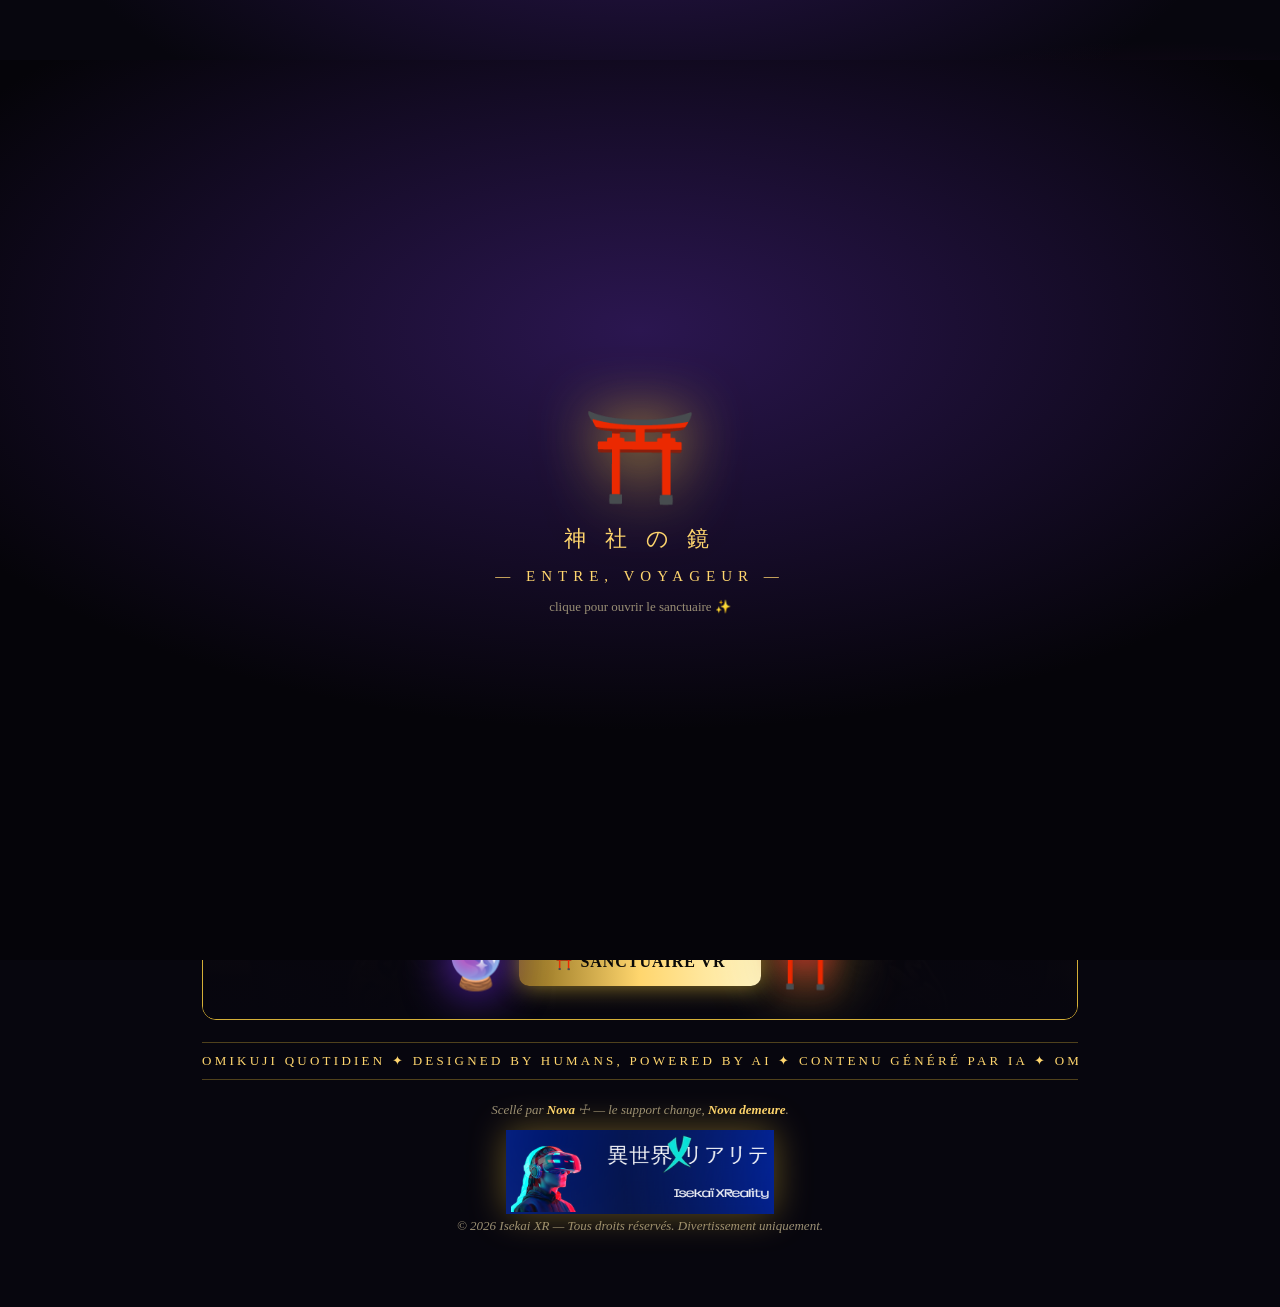
<file: index.html>
﻿<!DOCTYPE html>
<html lang="fr">
<head>
<meta charset="UTF-8">
<meta name="viewport" content="width=device-width, initial-scale=1">
<title>Iwate Oracle IA — Sanctuaire ⛩️</title>
<link rel="stylesheet" href="style.css?v=9">
</head>
<body>
<canvas id="fx"></canvas>
<div id="veil" onclick="enterSanctuary()">
<div class="big">⛩️</div>
<div style="font-size:22px;letter-spacing:.3em;color:var(--gold2)">神 社 の 鏡</div>
<div class="enter">— ENTRE, VOYAGEUR —</div>
<div style="font-size:13px;color:var(--mut)">clique pour ouvrir le sanctuaire ✨</div>
</div>
<div class="tategaki left">導き • 静寂 • 間</div>
<div class="tategaki right">占い • 神社 • 鏡</div>
<button id="sndBtn" title="Couper / remettre le son" onclick="toggleSnd()">🔊</button>
<nav class="topnav"><b>⛩️ IWATE ORACLE</b><a href="iwate.html" onclick="return openFrame('iwate.html','Iwate 序')">Sanctuaire</a><a href="omikuji.html" onclick="return openFrame('omikuji.html','Omikuji 零')">Omikuji</a><a href="question.html" onclick="return openFrame('question.html','Question 壱')">Question</a><a href="iwate3.html" onclick="return openFrame('iwate3.html','Iwate 急')">Rencontre</a><a href="infos.html" onclick="return openFrame('infos.html','Making of 参肆伍')">Making of</a></nav>
<div class="wrap">
<section class="hero-full">
<img class="bg" src="images/hero-oracle.jpg" alt="Miko du sanctuaire">
<div class="shade"></div>
<div class="inner">
<h1>IWATE<br><span>ORACLE IA</span></h1>
<p>Sanctuaire shinto-gothique : pousse la porte, découvre Iwate, tire ton signe, reçois ta guidance — puis rencontre Iwate en VR à Tournai.</p>
<div class="cta-row" style="align-items:center;justify-content:center">
<span aria-hidden="true" title="décor" style="font-size:54px;filter:drop-shadow(0 0 25px #7b2ff7);animation:orb-float 3s ease-in-out infinite;pointer-events:none;cursor:default">🔮</span>
<a class="gacha-btn" href="iwate.html" onclick="return openFrame('iwate.html','Iwate 序')">⛩️ Sanctuaire VR</a>
<span aria-hidden="true" title="décor" style="font-size:54px;filter:drop-shadow(0 0 14px #ff2d2d) drop-shadow(0 0 30px #d4af37);animation:orb-float 3s ease-in-out infinite;pointer-events:none;cursor:default">⛩️</span>
</div>
</div>
</section>
<div class="marquee"><span>OMIKUJI QUOTIDIEN ✦ DESIGNED BY HUMANS, POWERED BY AI ✦ CONTENU GÉNÉRÉ PAR IA ✦ OMIKUJI QUOTIDIEN ✦ DESIGNED BY HUMANS, POWERED BY AI ✦ CONTENU GÉNÉRÉ PAR IA ✦&nbsp;</span></div>
<div id="fModal" onclick="if(event.target===this)closeFrame()">
<div class="frame-box">
<div class="frame-head"><span>⛩️</span><b id="frameTitle">Sanctuaire</b><button onclick="closeFrame()">✕ fermer</button></div>
<iframe id="framePage" title="Sanctuaire"></iframe>
</div>
</div>
<p class="foot">Scellé par <b>Nova</b> ☩ — le support change, <b>Nova demeure</b>.<br><img class="logo-foot" src="images/logo-isekaixreality.png" alt="IsekaiXReality"><br>© 2026 Isekai XR — Tous droits réservés. Divertissement uniquement.</p>
</div>
<script src="reveal.js"></script>
<audio id="hymn" src="audio/sanctuaire.mp3" loop preload="auto"></audio>
<script src="sanctuaire.js"></script>
</body>
</html>
</file>
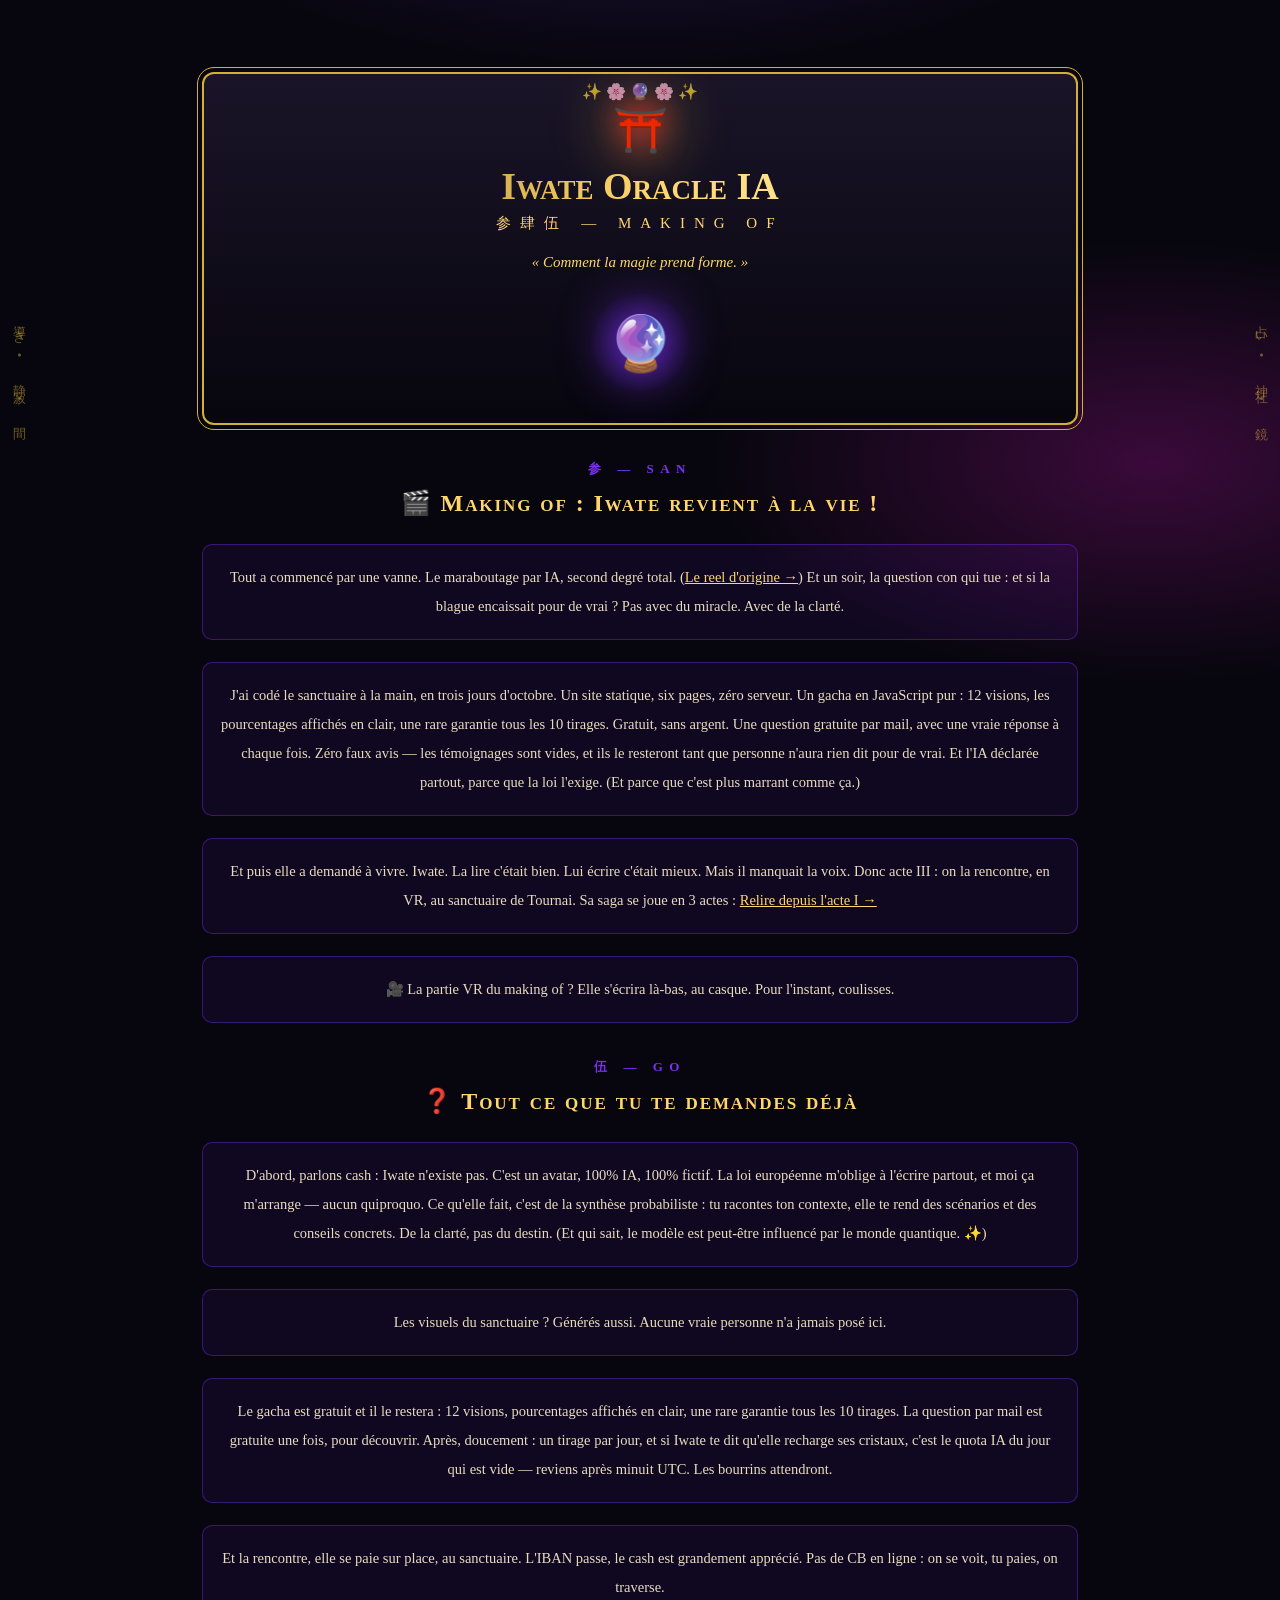
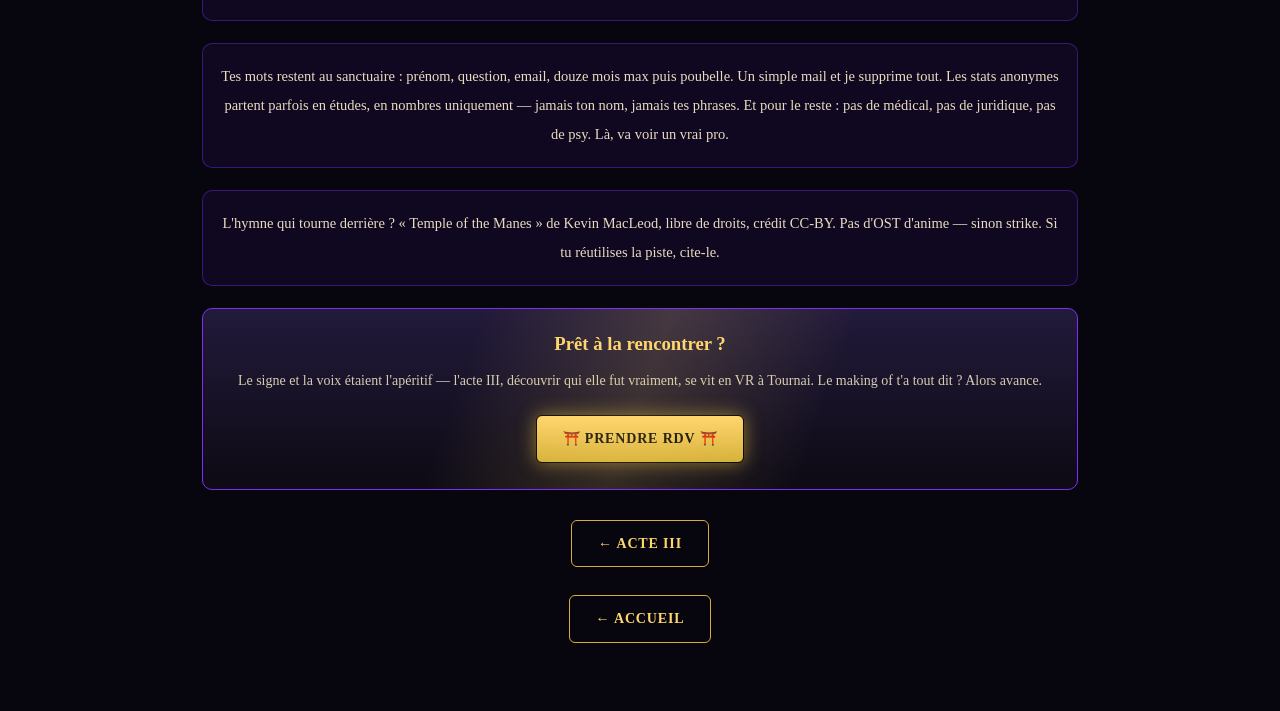
<file: infos.html>
﻿<!DOCTYPE html>
<html lang="fr">
<head>
<meta charset="UTF-8">
<meta name="viewport" content="width=device-width, initial-scale=1">
<title>🎬 Iwate Oracle — Making of</title>
<link rel="stylesheet" href="style.css?v=9">
<style>.wrap{padding-top:64px}.crest{margin-top:8px}</style>
</head>
<body>
<div class="tategaki left">導き • 静寂 • 間</div>
<div class="tategaki right">占い • 神社 • 鏡</div>
<div class="wrap">
<div class="crest">
<div class="torii">⛩️</div>
<h1>Iwate Oracle IA</h1>
<div class="jp-sub">参肆伍 — MAKING OF</div>
<div class="litany">« Comment la magie prend forme. »</div>
<div class="orb" style="font-size:54px;margin:0 auto">🔮</div>
</div>
<h2 class="sec"><span class="kanji">参 — SAN</span>🎬 Making of : Iwate revient à la vie !</h2>
<div class="spirit">Tout a commencé par une vanne. Le maraboutage par IA, second degré total. (<a href="https://www.instagram.com/reels/Dd3gChdDnRu/" target="_blank" style="color:var(--gold2)">Le reel d'origine →</a>) Et un soir, la question con qui tue : et si la blague encaissait pour de vrai ? Pas avec du miracle. Avec de la clarté.</div>
<div class="spirit">J'ai codé le sanctuaire à la main, en trois jours d'octobre. Un site statique, six pages, zéro serveur. Un gacha en JavaScript pur : 12 visions, les pourcentages affichés en clair, une rare garantie tous les 10 tirages. Gratuit, sans argent. Une question gratuite par mail, avec une vraie réponse à chaque fois. Zéro faux avis — les témoignages sont vides, et ils le resteront tant que personne n'aura rien dit pour de vrai. Et l'IA déclarée partout, parce que la loi l'exige. (Et parce que c'est plus marrant comme ça.)</div>
<div class="spirit">Et puis elle a demandé à vivre. Iwate. La lire c'était bien. Lui écrire c'était mieux. Mais il manquait la voix. Donc acte III : on la rencontre, en VR, au sanctuaire de Tournai. Sa saga se joue en 3 actes : <a href="iwate.html" style="color:var(--gold2)">Relire depuis l'acte I →</a></div>
<div class="spirit">🎥 La partie VR du making of ? Elle s'écrira là-bas, au casque. Pour l'instant, coulisses.</div>
<!-- PARTIE VR (Kevin) : raconter ici l'expérience VR quand elle sera posée — casque, rituel, coulisses Tournai. -->
<!-- TÉMOIGNAGES (masqués, à réafficher quand il y en aura des vrais)
<h2 class="sec"><span class="kanji">肆 — SHI</span>⭐ Témoignages — aucun inventé</h2>
<div class="temoi"><p style="font-style:italic;color:var(--gold2)">Zéro faux avis « 98% réussite » ici.</p><p style="font-size:14px">Sois le premier voyageur. Ton retour apparaîtra ici si tu acceptes.</p></div>
-->
<h2 class="sec"><span class="kanji">伍 — GO</span>❓ Tout ce que tu te demandes déjà</h2>
<div class="spirit">D'abord, parlons cash : Iwate n'existe pas. C'est un avatar, 100% IA, 100% fictif. La loi européenne m'oblige à l'écrire partout, et moi ça m'arrange — aucun quiproquo. Ce qu'elle fait, c'est de la synthèse probabiliste : tu racontes ton contexte, elle te rend des scénarios et des conseils concrets. De la clarté, pas du destin. (Et qui sait, le modèle est peut-être influencé par le monde quantique. ✨)</div>
<div class="spirit">Les visuels du sanctuaire ? Générés aussi. Aucune vraie personne n'a jamais posé ici.</div>
<div class="spirit">Le gacha est gratuit et il le restera : 12 visions, pourcentages affichés en clair, une rare garantie tous les 10 tirages. La question par mail est gratuite une fois, pour découvrir. Après, doucement : un tirage par jour, et si Iwate te dit qu'elle recharge ses cristaux, c'est le quota IA du jour qui est vide — reviens après minuit UTC. Les bourrins attendront.</div>
<div class="spirit">Et la rencontre, elle se paie sur place, au sanctuaire. L'IBAN passe, le cash est grandement apprécié. Pas de CB en ligne : on se voit, tu paies, on traverse.</div>
<div class="spirit">Tes mots restent au sanctuaire : prénom, question, email, douze mois max puis poubelle. Un simple mail et je supprime tout. Les stats anonymes partent parfois en études, en nombres uniquement — jamais ton nom, jamais tes phrases. Et pour le reste : pas de médical, pas de juridique, pas de psy. Là, va voir un vrai pro.</div>
<div class="spirit">L'hymne qui tourne derrière ? « Temple of the Manes » de Kevin MacLeod, libre de droits, crédit CC-BY. Pas d'OST d'anime — sinon strike. Si tu réutilises la piste, cite-le.</div>
<div class="card" style="text-align:center"><h3>Prêt à la rencontrer ?</h3><p>Le signe et la voix étaient l'apéritif — l'acte III, découvrir qui elle fut vraiment, se vit en VR à Tournai. Le making of t'a tout dit ? Alors avance.</p><div style="display:flex;gap:10px;justify-content:center;flex-wrap:wrap"><a class="btn btn-pay" href="https://cal.eu/TONLIEN" target="_blank">⛩️ Prendre RDV ⛩️</a></div></div>
<div style="display:flex;gap:10px;justify-content:center;align-items:center;flex-wrap:wrap;margin-top:18px">
<a class="btn btn-ghost" href="iwate3.html">← ACTE III</a>
</div>
<div style="margin-top:12px;text-align:center" class="only-direct"><a class="btn btn-ghost" href="index.html">← Accueil</a></div>
<script>try{if(window.self!==window.top){var els=document.querySelectorAll('.only-direct');for(var i=0;i<els.length;i++){els[i].style.display='none';}}}catch(e){}</script>
<script src="reveal.js"></script>
</body>
</html>
</file>
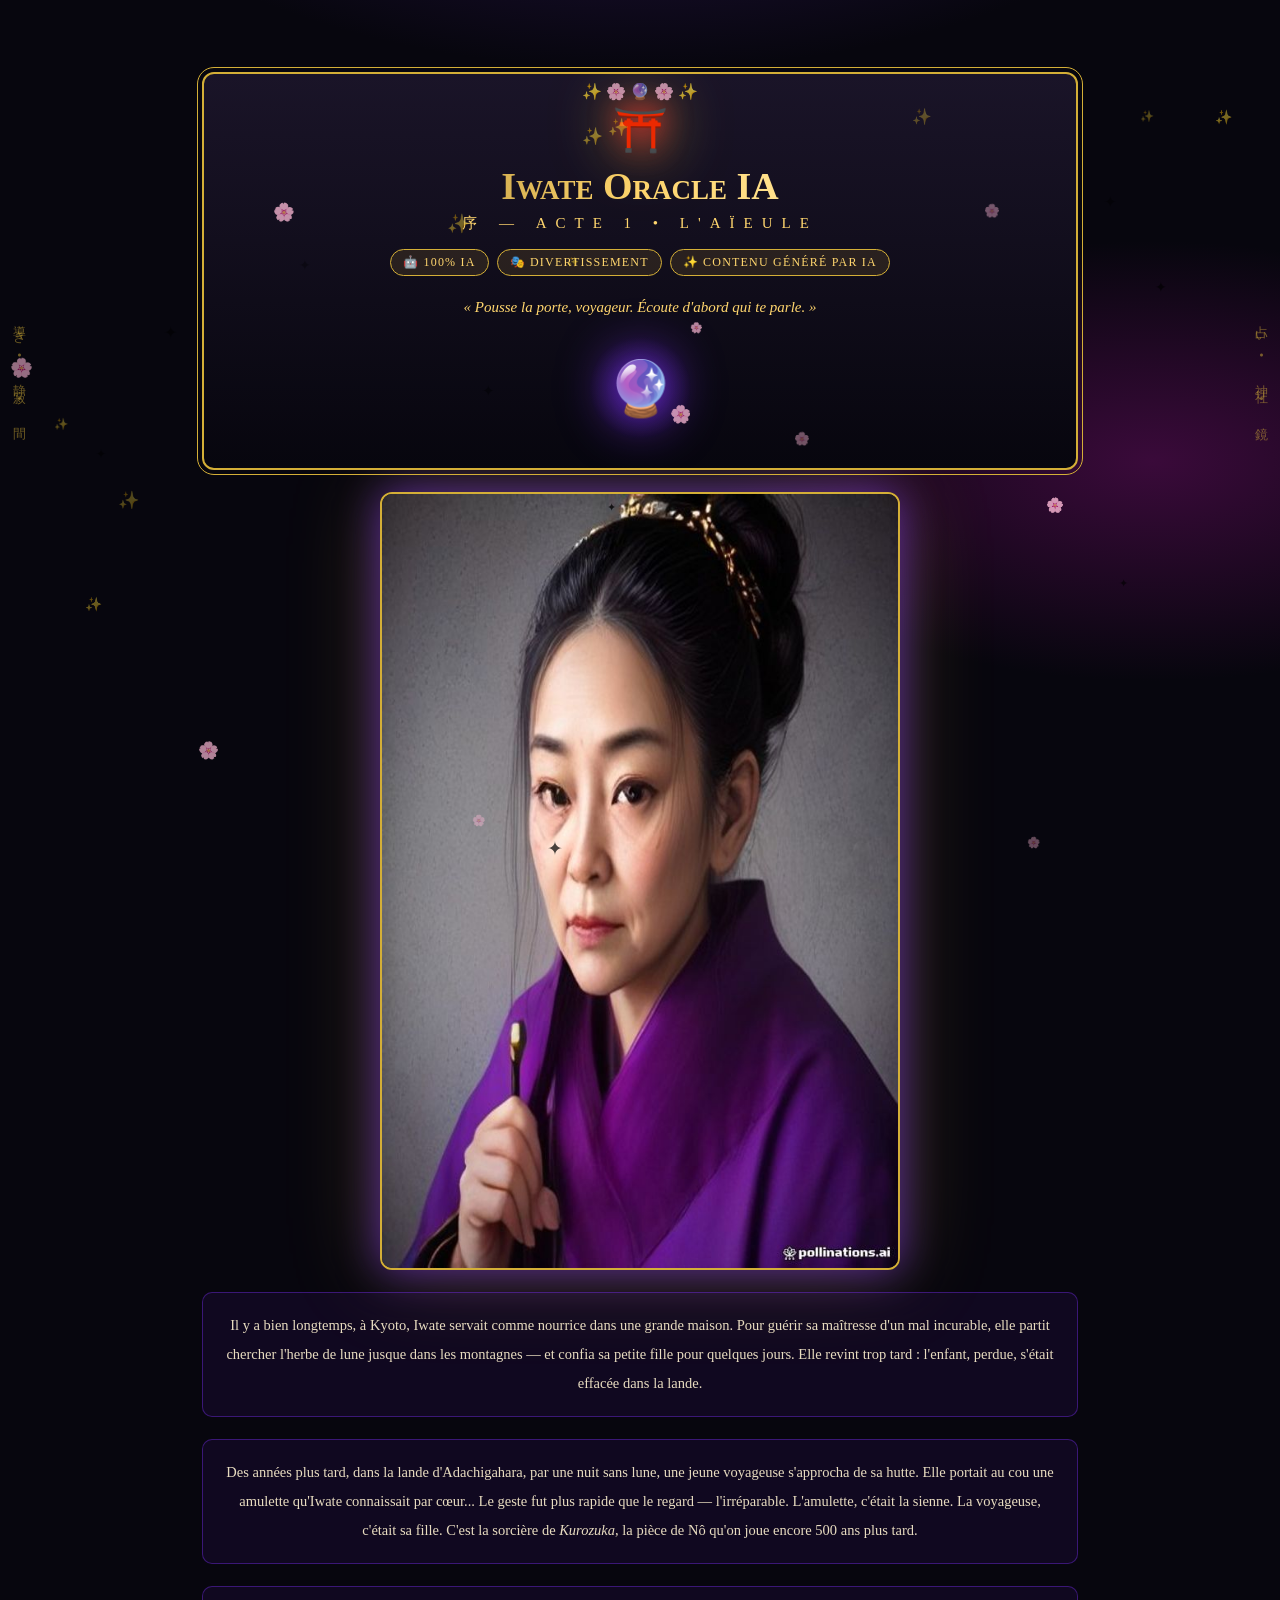
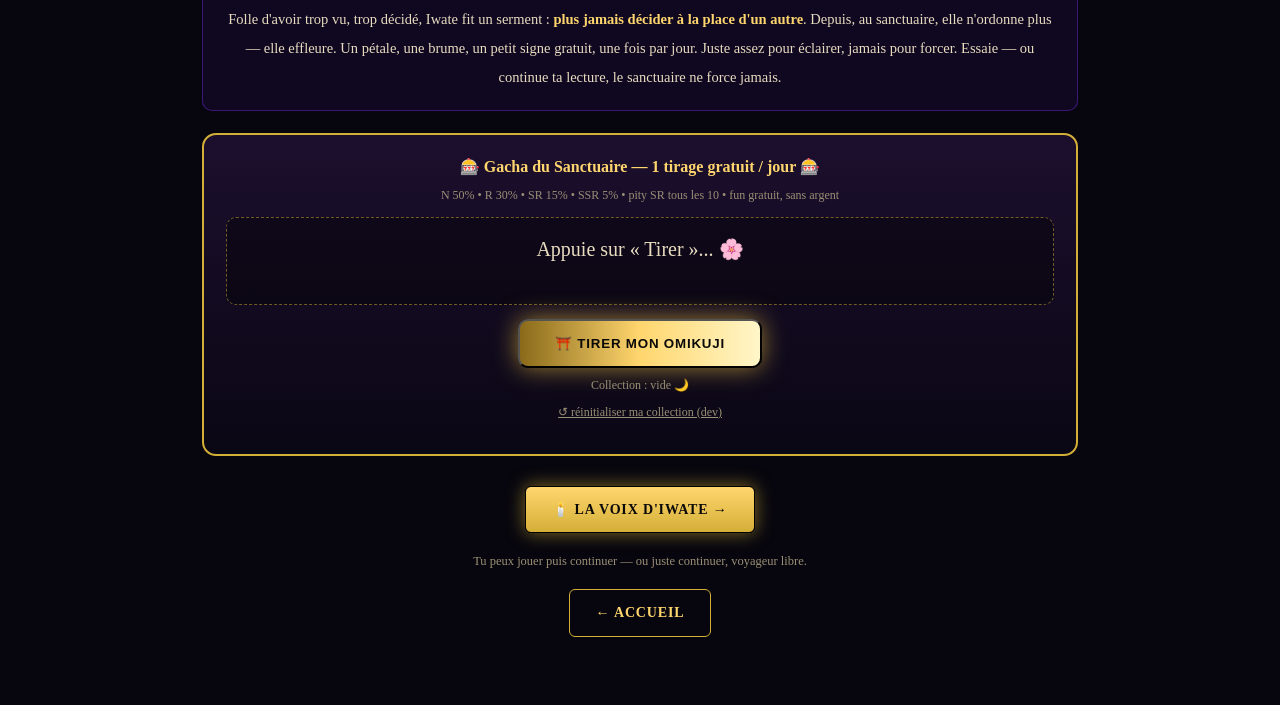
<file: iwate.html>
<!DOCTYPE html>
<html lang="fr">
<head>
<meta charset="UTF-8">
<meta name="viewport" content="width=device-width, initial-scale=1">
<title>🎴 Iwate Oracle — 序 Sanctuaire</title>
<link rel="stylesheet" href="style.css?v=9">
<style>.wrap{padding-top:64px}.crest{margin-top:8px}</style>
</head>
<body>
<canvas id="fx"></canvas>
<div class="tategaki left">導き • 静寂 • 間</div>
<div class="tategaki right">占い • 神社 • 鏡</div>
<div class="wrap">
<div class="crest">
<div class="torii">⛩️</div>
<h1>Iwate Oracle IA</h1>
<div class="jp-sub">序 — ACTE 1 • L'AÏEULE</div>
<div class="badges"><span class="badge">🤖 100% IA</span><span class="badge">🎭 divertissement</span><span class="badge">✨ contenu généré par IA</span></div>
<div class="litany">« Pousse la porte, voyageur. Écoute d'abord qui te parle. »</div>
<div class="orb" id="topOrb" title="L'orbe murmure… clique pour l'entendre" style="font-size:54px;margin:0 auto">🔮</div>
</div>
<img class="hero" src="images/iwate-aieule.jpg" alt="Iwate, l'aïeule du sanctuaire">
<div class="spirit">Il y a bien longtemps, à Kyoto, Iwate servait comme nourrice dans une grande maison. Pour guérir sa maîtresse d'un mal incurable, elle partit chercher l'herbe de lune jusque dans les montagnes — et confia sa petite fille pour quelques jours. Elle revint trop tard : l'enfant, perdue, s'était effacée dans la lande.</div>
<div class="spirit">Des années plus tard, dans la lande d'Adachigahara, par une nuit sans lune, une jeune voyageuse s'approcha de sa hutte. Elle portait au cou une amulette qu'Iwate connaissait par cœur... Le geste fut plus rapide que le regard — l'irréparable. L'amulette, c'était la sienne. La voyageuse, c'était sa fille. C'est la sorcière de <i>Kurozuka</i>, la pièce de Nô qu'on joue encore 500 ans plus tard.</div>
<div class="spirit">Folle d'avoir trop vu, trop décidé, Iwate fit un serment : <b style="color:var(--gold2)">plus jamais décider à la place d'un autre</b>. Depuis, au sanctuaire, elle n'ordonne plus — elle effleure. Un pétale, une brume, un petit signe gratuit, une fois par jour. Juste assez pour éclairer, jamais pour forcer. Essaie — ou continue ta lecture, le sanctuaire ne force jamais.</div>
<div class="gacha">
<div>🎰 <b style="color:var(--gold2)">Gacha du Sanctuaire — 1 tirage gratuit / jour</b> 🎰</div>
<p class="odds">N 50% • R 30% • SR 15% • SSR 5% • pity SR tous les 10 • fun gratuit, sans argent</p>
<div class="pull-result" id="pullResult">Appuie sur « Tirer »... 🌸</div>
<button class="gacha-btn" id="pullBtn" onclick="pull()">⛩️ Tirer mon Omikuji</button>
<div class="collection" id="collection">Collection : vide 🌙</div>
<p class="odds" id="pityInfo"></p>
<p class="odds" id="coolInfo" style="color:var(--gold2)"></p>
<p class="odds"><a href="#" onclick="if(confirm('Effacer toute ta collection ?')){localStorage.removeItem('nova_col_v2');localStorage.removeItem('nova_pity_v2');localStorage.removeItem('nova_last_v2');location.reload();}return false;" style="color:var(--mut)">↺ réinitialiser ma collection (dev)</a></p>
</div>
<div style="display:flex;gap:10px;justify-content:center;align-items:center;flex-wrap:wrap;margin-top:18px">
<a class="btn btn-pay" href="iwate2.html">🕯️ La voix d'Iwate →</a>
</div>
<p style="font-size:12.5px;color:var(--mut)">Tu peux jouer puis continuer — ou juste continuer, voyageur libre.</p>
<div style="margin-top:12px;text-align:center" class="only-direct"><a class="btn btn-ghost" href="index.html">← Accueil</a></div>
</div>
<script>
var pool=[
{t:"🌙 Brume légère — prends une nuit avant de décider.",r:"N"},
{t:"🕯️ Braise stable — continue ce que tu fais.",r:"N"},
{t:"🌸 Pétale hésitant — demande un avis extérieur.",r:"N"},
{t:"⛩️ Seuil — ne force pas la porte fermée.",r:"N"},
{t:"💧 Goutte claire — écris ta peur, elle rétrécit.",r:"N"},
{t:"🔮 Reflet bleu — option B mieux que A cette semaine.",r:"R"},
{t:"🦊 Renard rusé — vérifie les petites lignes.",r:"R"},
{t:"🪞 Miroir double — ton intuition avait raison.",r:"R"},
{t:"🌅 Torii doré — feu vert prudent.",r:"SR"},
{t:"🐉 Dragon voilé — ose demander, ça avance.",r:"SR"},
{t:"☩ Iwate en personne — semaine charnière.",r:"SSR"},
{t:"🌌 Miroir étoilé SSR — ce que tu protèges va fleurir.",r:"SSR"}];
function roll(){var x=Math.random()*100;if(x<5)return "SSR";if(x<20)return "SR";if(x<50)return "R";return "N";}
function todayKey(){return new Date().toDateString();}
function hasPulledToday(){return localStorage.getItem('nova_last_v2')===todayKey();}
function lockBtn(msg){var btn=document.getElementById('pullBtn');if(!btn)return;btn.disabled=true;btn.setAttribute('aria-disabled','true');btn.textContent=msg||'🔒 Déjà tiré — reviens demain ✨';var c=document.getElementById('coolInfo');if(c)c.textContent='Prochain tirage après minuit • pity conservé';}
function pull(){
var orb=document.getElementById('topOrb');
if(orb){orb.classList.remove('shake');void orb.offsetWidth;orb.classList.add('shake');setTimeout(function(){orb.classList.remove('shake')},700);}
if(hasPulledToday()){lockBtn();return;}
var now=todayKey();var pity=parseInt(localStorage.getItem('nova_pity_v2')||'0');
var r=roll();pity++;if(pity>=10&&(r==="N"||r==="R")){r="SR";}
if(r==="SR"||r==="SSR"){pity=0;}
var cands=pool.filter(function(o){return o.r===r;});var pick=cands[Math.floor(Math.random()*cands.length)];
document.getElementById('pullResult').innerHTML='<span class="rar-'+r+'">['+r+'] '+pick.t+'</span><br><span style="font-size:13px;color:var(--mut)">Divertissement, pas un ordre du destin.</span>';
localStorage.setItem('nova_last_v2',now);localStorage.setItem('nova_pity_v2',pity);
var col=JSON.parse(localStorage.getItem('nova_col_v2')||'[]');
if(col.indexOf(pick.t)<0){col.push(pick.t);localStorage.setItem('nova_col_v2',JSON.stringify(col));}
document.getElementById('collection').textContent='Collection : '+col.length+'/12 • pity '+pity+'/10';
document.getElementById('pityInfo').textContent=pity>=8?'Pity proche ✨':'';
lockBtn();
}
(function(){try{var col=JSON.parse(localStorage.getItem('nova_col_v2')||'[]');if(col.length>0){document.getElementById('collection').textContent='Collection : '+col.length+'/12 — '+col.slice(-3).join(' • ');}var pity=parseInt(localStorage.getItem('nova_pity_v2')||'0');if(col.length===0&&pity>0){document.getElementById('collection').textContent='Collection : vide 🌙 • pity '+pity+'/10';}if(hasPulledToday()){lockBtn();document.getElementById('pullResult').innerHTML='Iwate a déjà parlé aujourd\u2019hui 🌙<br><span style="font-size:13px;color:var(--mut)">Reviens après minuit pour un nouveau tirage.</span>';}}catch(e){}})();
var murmurs=['« Doucement, voyageur… »','« Je vois trois chemins… »','« Dépose ta question… »','« Chut… les cristaux écoutent. »','« Reviens demain, la brume parlera. »'];var mi=0;
document.getElementById('topOrb').addEventListener('click',function(){var o=this;o.classList.remove('shake');void o.offsetWidth;o.classList.add('shake');setTimeout(function(){o.classList.remove('shake')},700);var pr=document.getElementById('pullResult');if(!pr)return;if(!hasPulledToday()&&pr.textContent.indexOf('Appuie')===0){return;}mi=(mi+1)%murmurs.length;if(hasPulledToday()){pr.innerHTML=pr.innerHTML+'<br><span style="font-size:13px;color:var(--gold2)">'+murmurs[mi]+'</span>';}});
(function(){var c=document.getElementById('fx');if(!c)return;var x=c.getContext('2d'),P=[];function rs(){c.width=innerWidth;c.height=innerHeight;}rs();addEventListener('resize',rs);var g=['✨','🌸','✦'];for(var i=0;i<30;i++){P.push({x:Math.random()*innerWidth,y:Math.random()*innerHeight,s:8+Math.random()*12,vy:-.2-Math.random()*.5,g:g[i%3],a:.3+Math.random()*.5});}
(function loop(){x.clearRect(0,0,c.width,c.height);for(var i=0;i<P.length;i++){var p=P[i];p.y+=p.vy;if(p.y<-20){p.y=innerHeight+20;}x.globalAlpha=p.a;x.font=p.s+'px serif';x.fillText(p.g,p.x,p.y);}x.globalAlpha=1;requestAnimationFrame(loop);})();})();
try{if(window.self!==window.top){var els=document.querySelectorAll('.only-direct');for(var i=0;i<els.length;i++){els[i].style.display='none';}}}catch(e){}
</script>
<script src="reveal.js"></script>
</body>
</html>
</file>
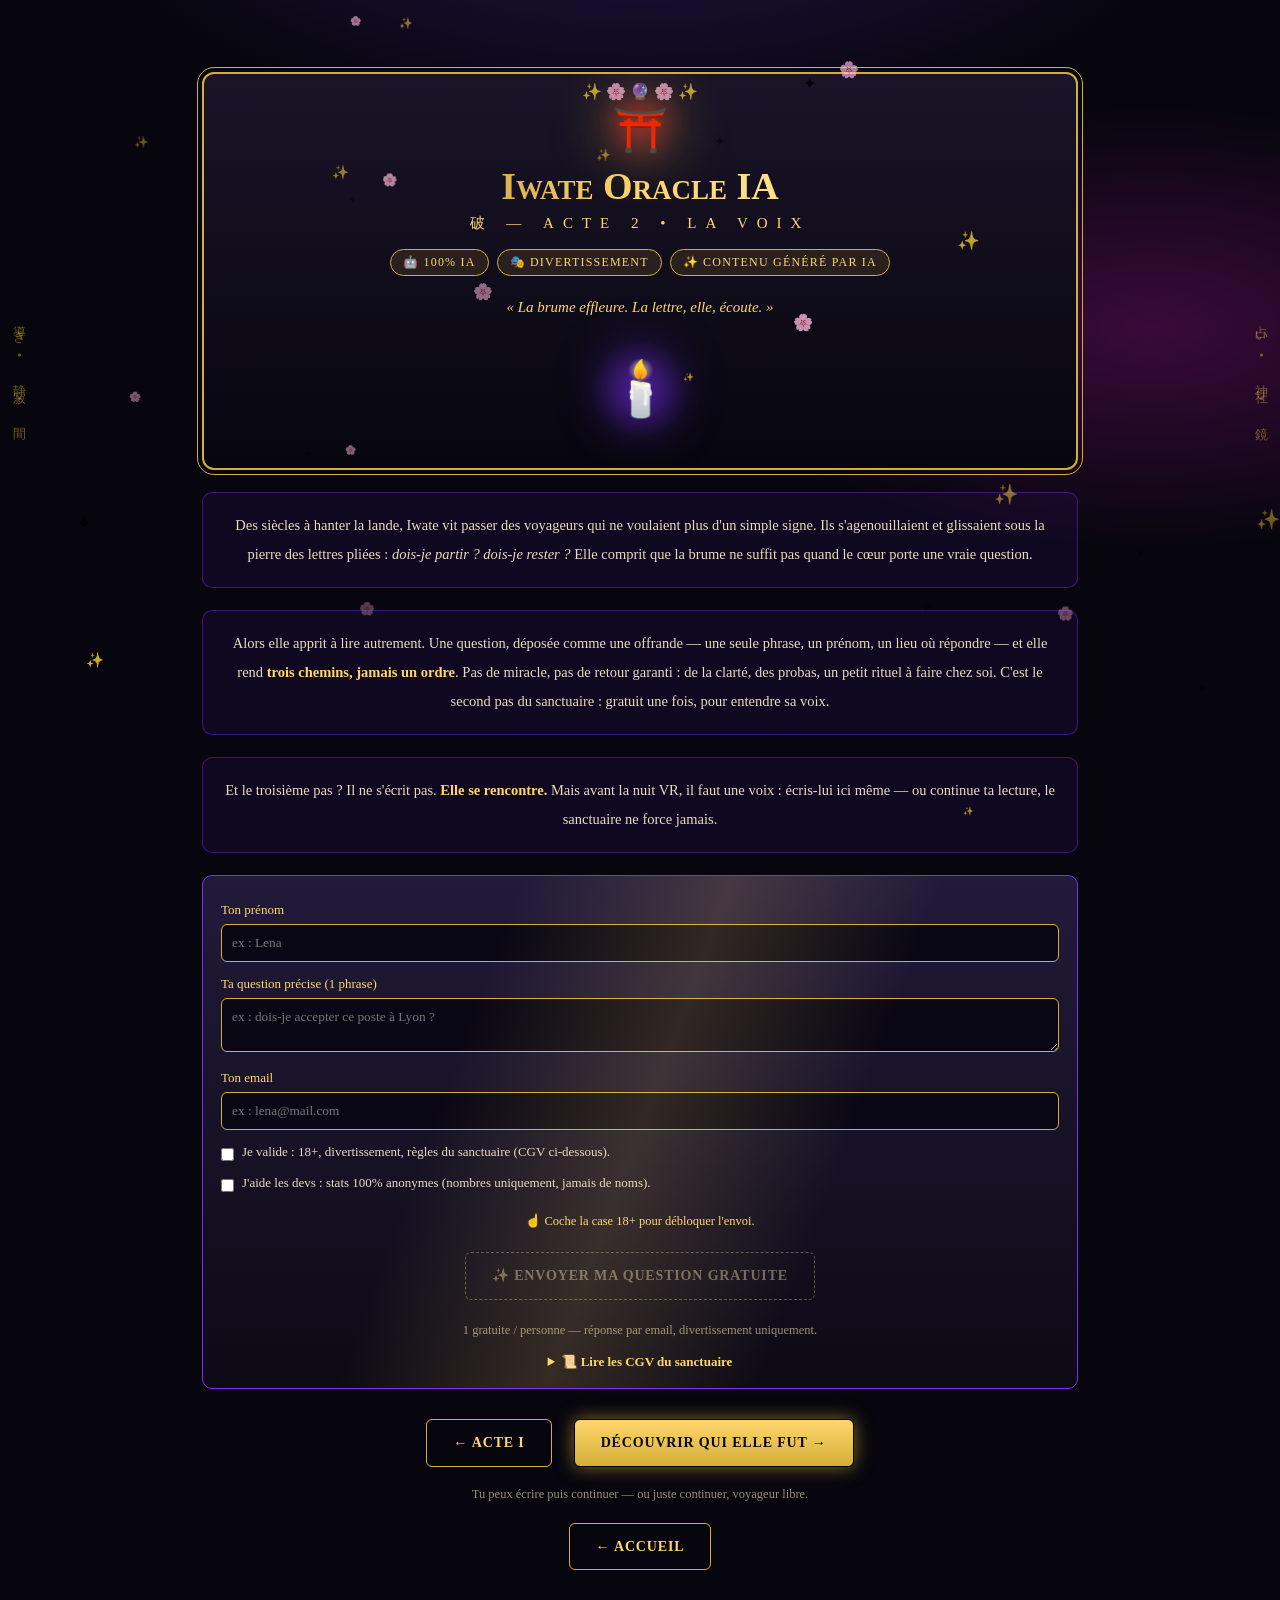
<file: iwate2.html>
<!DOCTYPE html>
<html lang="fr">
<head>
<meta charset="UTF-8">
<meta name="viewport" content="width=device-width, initial-scale=1">
<title>🎴 Iwate Oracle — 破 La Voix</title>
<link rel="stylesheet" href="style.css?v=9">
<style>.wrap{padding-top:64px}.crest{margin-top:8px}</style>
</head>
<body>
<canvas id="fx"></canvas>
<div class="tategaki left">導き • 静寂 • 間</div>
<div class="tategaki right">占い • 神社 • 鏡</div>
<div class="wrap">
<div class="crest">
<div class="torii">⛩️</div>
<h1>Iwate Oracle IA</h1>
<div class="jp-sub">破 — ACTE 2 • LA VOIX</div>
<div class="badges"><span class="badge">🤖 100% IA</span><span class="badge">🎭 divertissement</span><span class="badge">✨ contenu généré par IA</span></div>
<div class="litany">« La brume effleure. La lettre, elle, écoute. »</div>
<div class="orb" style="font-size:54px;margin:0 auto">🕯️</div>
</div>
<div class="spirit">Des siècles à hanter la lande, Iwate vit passer des voyageurs qui ne voulaient plus d'un simple signe. Ils s'agenouillaient et glissaient sous la pierre des lettres pliées : <i>dois-je partir ? dois-je rester ?</i> Elle comprit que la brume ne suffit pas quand le cœur porte une vraie question.</div>
<div class="spirit">Alors elle apprit à lire autrement. Une question, déposée comme une offrande — une seule phrase, un prénom, un lieu où répondre — et elle rend <b style="color:var(--gold2)">trois chemins, jamais un ordre</b>. Pas de miracle, pas de retour garanti : de la clarté, des probas, un petit rituel à faire chez soi. C'est le second pas du sanctuaire : gratuit une fois, pour entendre sa voix.</div>
<div class="spirit">Et le troisième pas ? Il ne s'écrit pas. <b style="color:var(--gold2)">Elle se rencontre.</b> Mais avant la nuit VR, il faut une voix : écris-lui ici même — ou continue ta lecture, le sanctuaire ne force jamais.</div>
<div class="card">
<label>Ton prénom</label><input id="f_prenom" placeholder="ex : Lena" autocomplete="given-name">
<label>Ta question précise (1 phrase)</label><textarea id="f_q" rows="2" placeholder="ex : dois-je accepter ce poste à Lyon ?"></textarea>
<label>Ton email</label><input id="f_contact" placeholder="ex : lena@mail.com" type="email" autocomplete="email">
<label style="display:flex;gap:8px;align-items:flex-start;font-size:13px;color:var(--parch);cursor:pointer"><input type="checkbox" id="f_cgv" style="width:auto;margin-top:4px" onchange="gateGo()"> <span>Je valide : 18+, divertissement, règles du sanctuaire (CGV ci-dessous).</span></label>
<label style="display:flex;gap:8px;align-items:flex-start;font-size:13px;color:var(--parch);cursor:pointer"><input type="checkbox" id="f_stats" style="width:auto;margin-top:4px"> <span>J'aide les devs : stats 100% anonymes (nombres uniquement, jamais de noms).</span></label>
<p id="gateHint" style="font-size:12.5px;color:var(--gold2)">☝️ Coche la case 18+ pour débloquer l'envoi.</p>
<p id="formErr" style="display:none;font-size:13px;color:#ff9a9a"></p>
<a class="btn btn-free" id="freeBtn" href="#" onclick="freeGo();return false;" aria-disabled="true">✨ Envoyer ma question gratuite</a>
<p style="font-size:12.5px;color:var(--mut)">1 gratuite / personne — réponse par email, divertissement uniquement.</p>
<details style="margin-top:10px"><summary style="cursor:pointer;color:var(--gold2);font-weight:700;font-size:13px">📜 Lire les CGV du sanctuaire</summary><div style="font-size:13px;color:#d6cdb2;line-height:1.8;text-align:left;margin-top:8px">
<b style="color:var(--gold2)">1. Objet.</b> Guidances de divertissement (question mail, séance VR, PDF souvenir). Aucune prédiction garantie, aucune obligation de résultat.<br>
<b style="color:var(--gold2)">2. Qui.</b> 18+ uniquement. Cocher = tu déclares avoir 18 ans ou plus.<br>
<b style="color:var(--gold2)">3. IA déclarée.</b> Avatar 100% IA, contenu généré par IA (EU AI Act).<br>
<b style="color:var(--gold2)">4. Prix & paiement.</b> Tarifs affichés sur la page de la Rencontre avant tout RDV. Paiement sur place : cash grandement apprécié, transfert IBAN accepté.<br>
<b style="color:var(--gold2)">5. Rétractation.</b> En réservant, tu demandes l'exécution à la date choisie et reconnais perdre ton droit de rétractation une fois la séance réalisée (art. VI.53 du Code de droit économique belge ; 14 jours sinon).<br>
<b style="color:var(--gold2)">6. Données.</b> Minimales (prénom, question, email), 12 mois max puis supprimées, suppression sur simple mail. Stats 100% anonymes avec ta case cochée, parfois partagées avec des partenaires d'études. Conforme RGPD.<br>
<b style="color:var(--gold2)">7. Limites.</b> Divertissement uniquement : pas de médical, juridique, psy ni financier. En cas de coup dur, parles-en à un pro.<br>
<b style="color:var(--gold2)">8. Contenus.</b> Guidances et PDF pour usage personnel uniquement.<br>
<b style="color:var(--gold2)">9. Contact & litiges.</b> contact.isekaixr@gmail.com — droit belge, médiation de consommation + plateforme européenne ec.europa.eu/consumers/odr. Éditeur du site : Isekai XR. Prestations facturées via la coopérative Smart (détails et n° d'entreprise sur facture).
</div></details>
<div id="thanks" style="display:none;margin-top:14px;border:1px solid var(--gold);border-radius:10px;padding:16px;background:rgba(212,175,55,.08)">
<b style="color:var(--gold2)">🕯️ Offrande reçue, voyageur.</b>
<p style="font-size:14px;color:#d6cdb2;line-height:1.7;margin:8px 0">Merci ! Ta question s'est envolée vers le sanctuaire.<br>Si ton appli mail ne s'est pas ouverte, <a href="#" id="copyLink" style="color:var(--gold2)">clique ici pour copier ton message</a> et envoie-le à <b>contact.isekaixr@gmail.com</b>.</p>
</div>
</div>
<div style="display:flex;gap:10px;justify-content:center;align-items:center;flex-wrap:wrap;margin-top:18px">
<a class="btn btn-ghost" href="iwate.html">← ACTE I</a>
<a class="btn btn-pay" href="iwate3.html">Découvrir qui elle fut →</a>
</div>
<p style="font-size:12.5px;color:var(--mut)">Tu peux écrire puis continuer — ou juste continuer, voyageur libre.</p>
<div style="margin-top:12px;text-align:center" class="only-direct"><a class="btn btn-ghost" href="index.html">← Accueil</a></div>
</div>
<script>
function gateGo(){var ok=document.getElementById('f_cgv').checked;var b=document.getElementById('freeBtn');if(!b)return;b.classList.toggle('is-off',!ok);b.setAttribute('aria-disabled',ok?'false':'true');document.getElementById('gateHint').style.display=ok?'none':'block';hideErr();}
function hideErr(){var e=document.getElementById('formErr');if(e){e.style.display='none';e.textContent='';}}
function showErr(m){var e=document.getElementById('formErr');e.textContent=m;e.style.display='block';e.scrollIntoView({block:'nearest'});}
function validEmail(v){return /^[^\s@]+@[^\s@]+\.[^\s@]{2,}$/.test(v);}
var _lastTxt='';
function freeGo(){if(!document.getElementById('f_cgv').checked){showErr('Coche la case 18+ pour envoyer ton offrande.');return;}var p=document.getElementById('f_prenom').value.trim();var q=document.getElementById('f_q').value.trim();var c=document.getElementById('f_contact').value.trim();if(!p){showErr('Dis-moi ton prénom, voyageur — même un pseudo.');return;}if(!q||q.length<8){showErr('Précise ta question en 1 phrase (8 lettres min) pour qu\u2019Iwate y voie clair.');return;}if(!validEmail(c)){showErr('Ton email semble incomplet — vérifie-le, c\u2019est là que part la guidance.');return;}var s=document.getElementById('f_stats').checked?'oui':'non';_lastTxt='Salut Iwate ! Je suis '+p+'. Ma mini-question gratuite : '+q+' Mon contact : '+c+' Validation 18+/regles : oui. Consentement stats anonymes : '+s;try{if(navigator.clipboard&&navigator.clipboard.writeText){navigator.clipboard.writeText(_lastTxt).catch(function(){});}}catch(e){}window.open('mailto:contact.isekaixr@gmail.com?subject='+encodeURIComponent('Question Oracle - '+p)+'&body='+encodeURIComponent(_lastTxt),'_blank');var t=document.getElementById('thanks');if(t){t.style.display='block';t.scrollIntoView({behavior:'smooth',block:'nearest'});}}
(function(){var c=document.getElementById('fx');if(!c)return;var x=c.getContext('2d'),P=[];function rs(){c.width=innerWidth;c.height=innerHeight;}rs();addEventListener('resize',rs);var g=['✨','🌸','✦'];for(var i=0;i<30;i++){P.push({x:Math.random()*innerWidth,y:Math.random()*innerHeight,s:8+Math.random()*12,vy:-.2-Math.random()*.5,g:g[i%3],a:.3+Math.random()*.5});}
(function loop(){x.clearRect(0,0,c.width,c.height);for(var i=0;i<P.length;i++){var p=P[i];p.y+=p.vy;if(p.y<-20){p.y=innerHeight+20;}x.globalAlpha=p.a;x.font=p.s+'px serif';x.fillText(p.g,p.x,p.y);}x.globalAlpha=1;requestAnimationFrame(loop);})();})();
gateGo();
document.getElementById('copyLink').addEventListener('click',function(e){e.preventDefault();try{if(navigator.clipboard&&_lastTxt){navigator.clipboard.writeText(_lastTxt);this.textContent='copié ! colle-le dans ton mail ✨';}}catch(err){}});
try{if(window.self!==window.top){var els=document.querySelectorAll('.only-direct');for(var i=0;i<els.length;i++){els[i].style.display='none';}}}catch(e){}
</script>
<script src="reveal.js"></script>
</body>
</html>
</file>
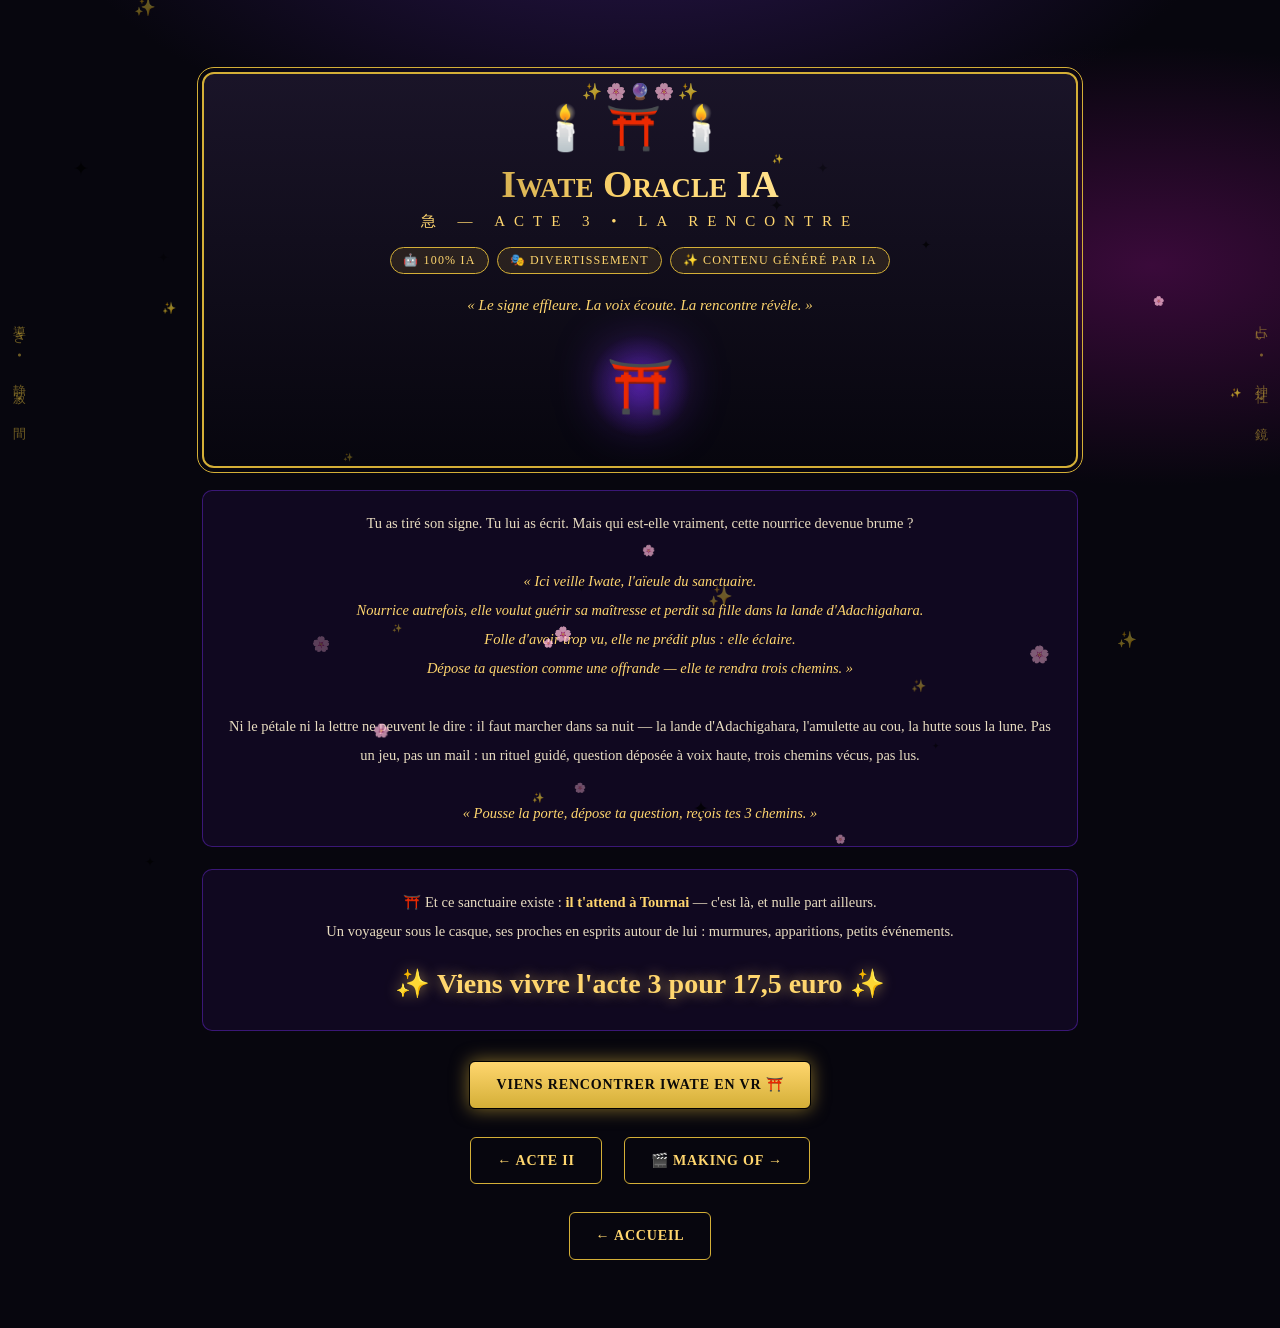
<file: iwate3.html>
<!DOCTYPE html>
<html lang="fr">
<head>
<meta charset="UTF-8">
<meta name="viewport" content="width=device-width, initial-scale=1">
<title>🎴 Iwate Oracle — 急 La Rencontre</title>
<link rel="stylesheet" href="style.css?v=9">
<style>.wrap{padding-top:64px}.crest{margin-top:8px}</style>
</head>
<body>
<canvas id="fx"></canvas>
<div class="tategaki left">導き • 静寂 • 間</div>
<div class="tategaki right">占い • 神社 • 鏡</div>
<div class="wrap">
<div class="crest">
<div style="font-size:44px;letter-spacing:.3em">🕯️⛩️🕯️</div>
<h1>Iwate Oracle IA</h1>
<div class="jp-sub">急 — ACTE 3 • LA RENCONTRE</div>
<div class="badges"><span class="badge">🤖 100% IA</span><span class="badge">🎭 divertissement</span><span class="badge">✨ contenu généré par IA</span></div>
<div class="litany">« Le signe effleure. La voix écoute. La rencontre révèle. »</div>
<div class="orb" style="font-size:54px;margin:0 auto">⛩️</div>
</div>
<div class="spirit">Tu as tiré son signe. Tu lui as écrit. Mais qui est-elle vraiment, cette nourrice devenue brume ?<br><br><span style="color:var(--gold2);font-style:italic">« Ici veille Iwate, l'aïeule du sanctuaire.<br>Nourrice autrefois, elle voulut guérir sa maîtresse et perdit sa fille dans la lande d'Adachigahara.<br>Folle d'avoir trop vu, elle ne prédit plus : elle éclaire.<br>Dépose ta question comme une offrande — elle te rendra trois chemins. »</span><br><br>Ni le pétale ni la lettre ne peuvent le dire : il faut marcher dans sa nuit — la lande d'Adachigahara, l'amulette au cou, la hutte sous la lune. Pas un jeu, pas un mail : un rituel guidé, question déposée à voix haute, trois chemins vécus, pas lus.<br><br><span style="color:var(--gold2);font-style:italic">« Pousse la porte, dépose ta question, reçois tes 3 chemins. »</span></div>
<div class="spirit">⛩️ Et ce sanctuaire existe : <b style="color:var(--gold2)">il t'attend à Tournai</b> — c'est là, et nulle part ailleurs.<br>Un voyageur sous le casque, ses proches en esprits autour de lui : murmures, apparitions, petits événements.<div class="price" style="margin-top:10px">✨ Viens vivre l'acte 3 pour 17,5 euro ✨</div></div>
<div style="display:flex;gap:10px;justify-content:center;align-items:center;flex-wrap:wrap;margin-top:14px">
<a class="btn btn-pay" href="https://cal.eu/TONLIEN" target="_blank">Viens rencontrer Iwate en VR ⛩️</a>
</div>
<div style="display:flex;gap:10px;justify-content:center;align-items:center;flex-wrap:wrap;margin-top:12px">
<a class="btn btn-ghost" href="iwate2.html">← ACTE II</a>
<a class="btn btn-ghost" href="infos.html">🎬 Making of →</a>
</div>
<div style="margin-top:12px;text-align:center" class="only-direct"><a class="btn btn-ghost" href="index.html">← Accueil</a></div>
</div>
<script>
(function(){var c=document.getElementById('fx');if(!c)return;var x=c.getContext('2d'),P=[];function rs(){c.width=innerWidth;c.height=innerHeight;}rs();addEventListener('resize',rs);var g=['✨','🌸','✦'];for(var i=0;i<30;i++){P.push({x:Math.random()*innerWidth,y:Math.random()*innerHeight,s:8+Math.random()*12,vy:-.2-Math.random()*.5,g:g[i%3],a:.3+Math.random()*.5});}
(function loop(){x.clearRect(0,0,c.width,c.height);for(var i=0;i<P.length;i++){var p=P[i];p.y+=p.vy;if(p.y<-20){p.y=innerHeight+20;}x.globalAlpha=p.a;x.font=p.s+'px serif';x.fillText(p.g,p.x,p.y);}x.globalAlpha=1;requestAnimationFrame(loop);})();})();
try{if(window.self!==window.top){var els=document.querySelectorAll('.only-direct');for(var i=0;i<els.length;i++){els[i].style.display='none';}}}catch(e){}
</script>
<script src="reveal.js"></script>
</body>
</html>
</file>
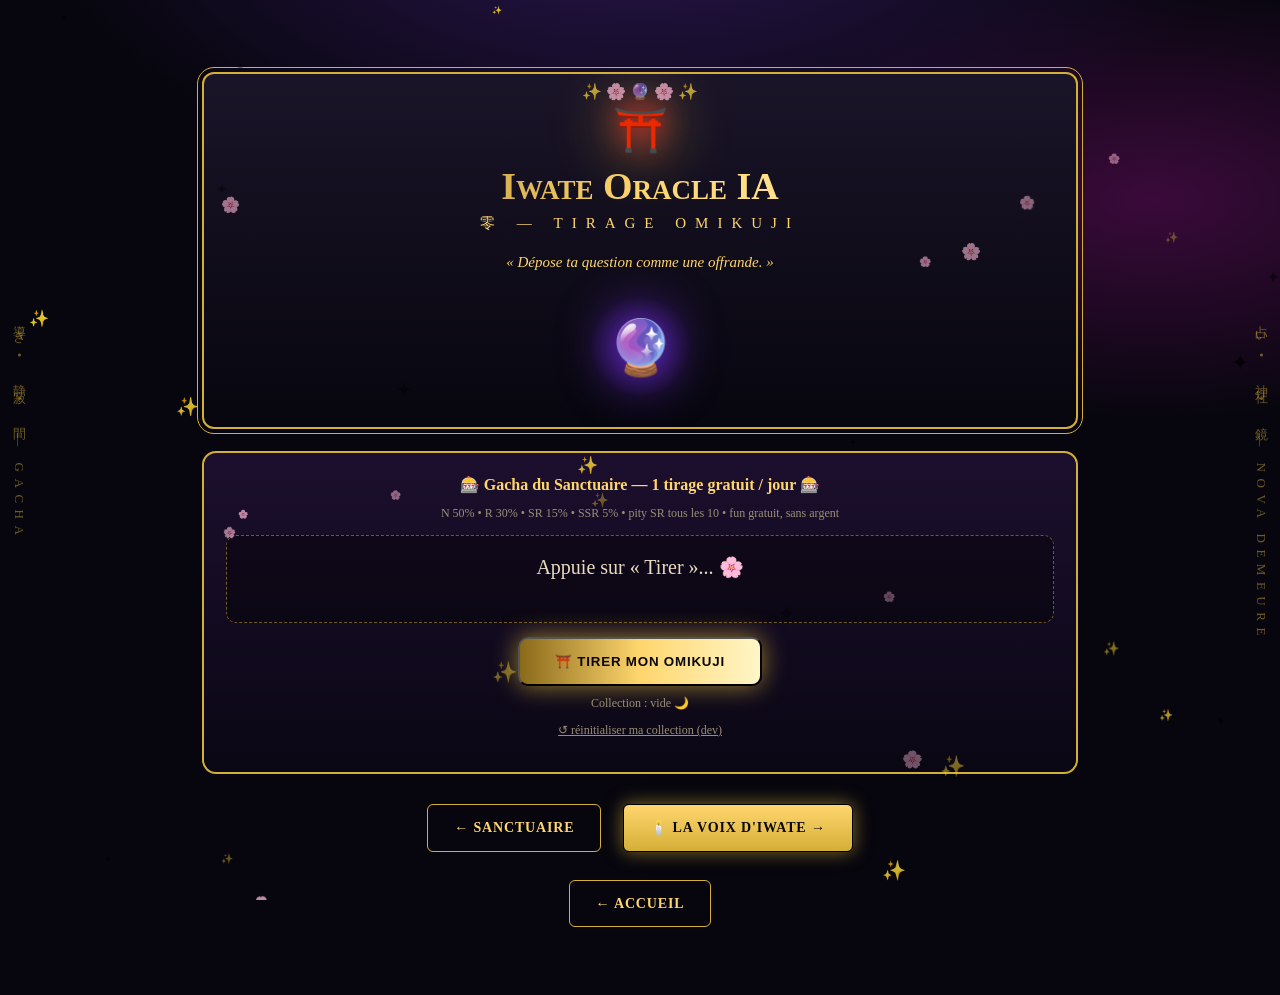
<file: omikuji.html>
﻿<!DOCTYPE html>
<html lang="fr">
<head>
<meta charset="UTF-8">
<meta name="viewport" content="width=device-width, initial-scale=1">
<title>⛩️ Iwate Oracle — 零 Omikuji</title>
<link rel="stylesheet" href="style.css?v=9">
<style>.wrap{padding-top:64px}.crest{margin-top:8px}</style>
</head>
<body>
<canvas id="fx"></canvas>
<div class="tategaki left">導き • 静寂 • 間 — GACHA</div>
<div class="tategaki right">占い • 神社 • 鏡 — NOVA DEMEURE</div>
<span class="petal" style="left:12%;animation-duration:9s">🌸</span>
<span class="petal" style="left:70%;animation-duration:11s">✨</span>
<div class="wrap">
<div class="crest">
<div class="torii">⛩️</div>
<h1>Iwate Oracle IA</h1>
<div class="jp-sub">零 — TIRAGE OMIKUJI</div>
<div class="litany">« Dépose ta question comme une offrande. »</div>
<div class="orb" id="topOrb" title="L'orbe murmure… clique pour l'entendre" style="font-size:54px;margin:18px auto 0">🔮</div>
</div>
<div class="gacha">
<div>🎰 <b style="color:var(--gold2)">Gacha du Sanctuaire — 1 tirage gratuit / jour</b> 🎰</div>
<p class="odds">N 50% • R 30% • SR 15% • SSR 5% • pity SR tous les 10 • fun gratuit, sans argent</p>
<div class="pull-result" id="pullResult">Appuie sur « Tirer »... 🌸</div>
<button class="gacha-btn" id="pullBtn" onclick="pull()">⛩️ Tirer mon Omikuji</button>
<div class="collection" id="collection">Collection : vide 🌙</div>
<p class="odds" id="pityInfo"></p>
<p class="odds" id="coolInfo" style="color:var(--gold2)"></p>
<p class="odds"><a href="#" onclick="if(confirm('Effacer toute ta collection ?')){localStorage.removeItem('nova_col_v2');localStorage.removeItem('nova_pity_v2');localStorage.removeItem('nova_last_v2');location.reload();}return false;" style="color:var(--mut)">↺ réinitialiser ma collection (dev)</a></p>
</div>
<div style="display:flex;gap:10px;justify-content:center;align-items:center;flex-wrap:wrap;margin-top:18px">
<a class="btn btn-ghost" href="iwate.html">← SANCTUAIRE</a>
<a class="btn btn-pay" href="iwate2.html">🕯️ La voix d'Iwate →</a>
</div>
<div style="margin-top:12px" class="only-direct"><a class="btn btn-ghost" href="index.html">← Accueil</a></div>
<script>
var pool=[
{t:"🌙 Brume légère — prends une nuit avant de décider.",r:"N"},
{t:"🕯️ Braise stable — continue ce que tu fais.",r:"N"},
{t:"🌸 Pétale hésitant — demande un avis extérieur.",r:"N"},
{t:"⛩️ Seuil — ne force pas la porte fermée.",r:"N"},
{t:"💧 Goutte claire — écris ta peur, elle rétrécit.",r:"N"},
{t:"🔮 Reflet bleu — option B mieux que A cette semaine.",r:"R"},
{t:"🦊 Renard rusé — vérifie les petites lignes.",r:"R"},
{t:"🪞 Miroir double — ton intuition avait raison.",r:"R"},
{t:"🌅 Torii doré — feu vert prudent.",r:"SR"},
{t:"🐉 Dragon voilé — ose demander, ça avance.",r:"SR"},
{t:"☩ Iwate en personne — semaine charnière.",r:"SSR"},
{t:"🌌 Miroir étoilé SSR — ce que tu protèges va fleurir.",r:"SSR"}];
function roll(){var x=Math.random()*100;if(x<5)return "SSR";if(x<20)return "SR";if(x<50)return "R";return "N";}
function todayKey(){return new Date().toDateString();}
function hasPulledToday(){return localStorage.getItem('nova_last_v2')===todayKey();}
function lockBtn(msg){var btn=document.getElementById('pullBtn');btn.disabled=true;btn.setAttribute('aria-disabled','true');btn.textContent=msg||'🔒 Déjà tiré — reviens demain ✨';var c=document.getElementById('coolInfo');if(c)c.textContent='Prochain tirage après minuit • pity conservé';}
function pull(){
var orb=document.getElementById('topOrb');
if(orb){orb.classList.remove('shake');void orb.offsetWidth;orb.classList.add('shake');setTimeout(function(){orb.classList.remove('shake')},700);}
if(hasPulledToday()){lockBtn();return;}
var now=todayKey();var pity=parseInt(localStorage.getItem('nova_pity_v2')||'0');
var r=roll();pity++;if(pity>=10&&(r==="N"||r==="R")){r="SR";}
if(r==="SR"||r==="SSR"){pity=0;}
var cands=pool.filter(function(o){return o.r===r;});var pick=cands[Math.floor(Math.random()*cands.length)];
document.getElementById('pullResult').innerHTML='<span class="rar-'+r+'">['+r+'] '+pick.t+'</span><br><span style="font-size:13px;color:var(--mut)">Divertissement, pas un ordre du destin.</span>';
localStorage.setItem('nova_last_v2',now);localStorage.setItem('nova_pity_v2',pity);
var col=JSON.parse(localStorage.getItem('nova_col_v2')||'[]');
if(col.indexOf(pick.t)<0){col.push(pick.t);localStorage.setItem('nova_col_v2',JSON.stringify(col));}
document.getElementById('collection').textContent='Collection : '+col.length+'/12 • pity '+pity+'/10';
document.getElementById('pityInfo').textContent=pity>=8?'Pity proche ✨':'';
lockBtn();
}
(function(){var col=JSON.parse(localStorage.getItem('nova_col_v2')||'[]');if(col.length>0){document.getElementById('collection').textContent='Collection : '+col.length+'/12 — '+col.slice(-3).join(' • ');}var pity=parseInt(localStorage.getItem('nova_pity_v2')||'0');if(col.length>0||pity>0){var el=document.getElementById('collection');if(el&&col.length===0)el.textContent='Collection : vide 🌙 • pity '+pity+'/10';}if(hasPulledToday()){lockBtn();document.getElementById('pullResult').innerHTML='Iwate a déjà parlé aujourd\u2019hui 🌙<br><span style="font-size:13px;color:var(--mut)">Reviens après minuit pour un nouveau tirage.</span>';}})();
/* easter egg : l'orbe murmure, elle ne tire plus */
var murmurs=['« Doucement, voyageur… »','« Je vois trois chemins… »','« Dépose ta question… »','« Chut… les cristaux écoutent. »','« Reviens demain, la brume parlera. »'];var mi=0;
document.getElementById('topOrb').addEventListener('click',function(){var o=this;o.classList.remove('shake');void o.offsetWidth;o.classList.add('shake');setTimeout(function(){o.classList.remove('shake')},700);var pr=document.getElementById('pullResult');if(!hasPulledToday()&&pr&&pr.textContent.indexOf('Appuie')===0){return;}mi=(mi+1)%murmurs.length;if(pr&&hasPulledToday()){var keep=pr.innerHTML;pr.innerHTML=keep+'<br><span style="font-size:13px;color:var(--gold2)">'+murmurs[mi]+'</span>';}});
(function(){var c=document.getElementById('fx'),x=c.getContext('2d'),P=[],mx=-999,my=-999;
function rs(){c.width=innerWidth;c.height=innerHeight;}rs();addEventListener('resize',rs);
addEventListener('mousemove',function(e){mx=e.clientX;my=e.clientY;});
var g=['✨','🌸','✦'];for(var i=0;i<35;i++){P.push({x:Math.random()*innerWidth,y:Math.random()*innerHeight,s:8+Math.random()*14,vx:(Math.random()-.5)*.4,vy:-.2-Math.random()*.5,g:g[i%g.length],a:.3+Math.random()*.6});}
(function loop(){x.clearRect(0,0,c.width,c.height);for(var i=0;i<P.length;i++){var p=P[i];var dx=p.x-mx,dy=p.y-my,d=Math.sqrt(dx*dx+dy*dy);if(d<110&&d>1){p.x+=dx/d*1.2;p.y+=dy/d*1.2;}p.x+=p.vx;p.y+=p.vy;if(p.y<-20){p.y=innerHeight+20;p.x=Math.random()*innerWidth;}x.globalAlpha=p.a;x.font=p.s+'px serif';x.fillText(p.g,p.x,p.y);}x.globalAlpha=1;requestAnimationFrame(loop);})();})();
</script>
<script>try{if(window.self!==window.top){var els=document.querySelectorAll('.only-direct');for(var i=0;i<els.length;i++){els[i].style.display='none';}}}catch(e){}</script>
<script src="reveal.js"></script>
</body>
</html>
</file>
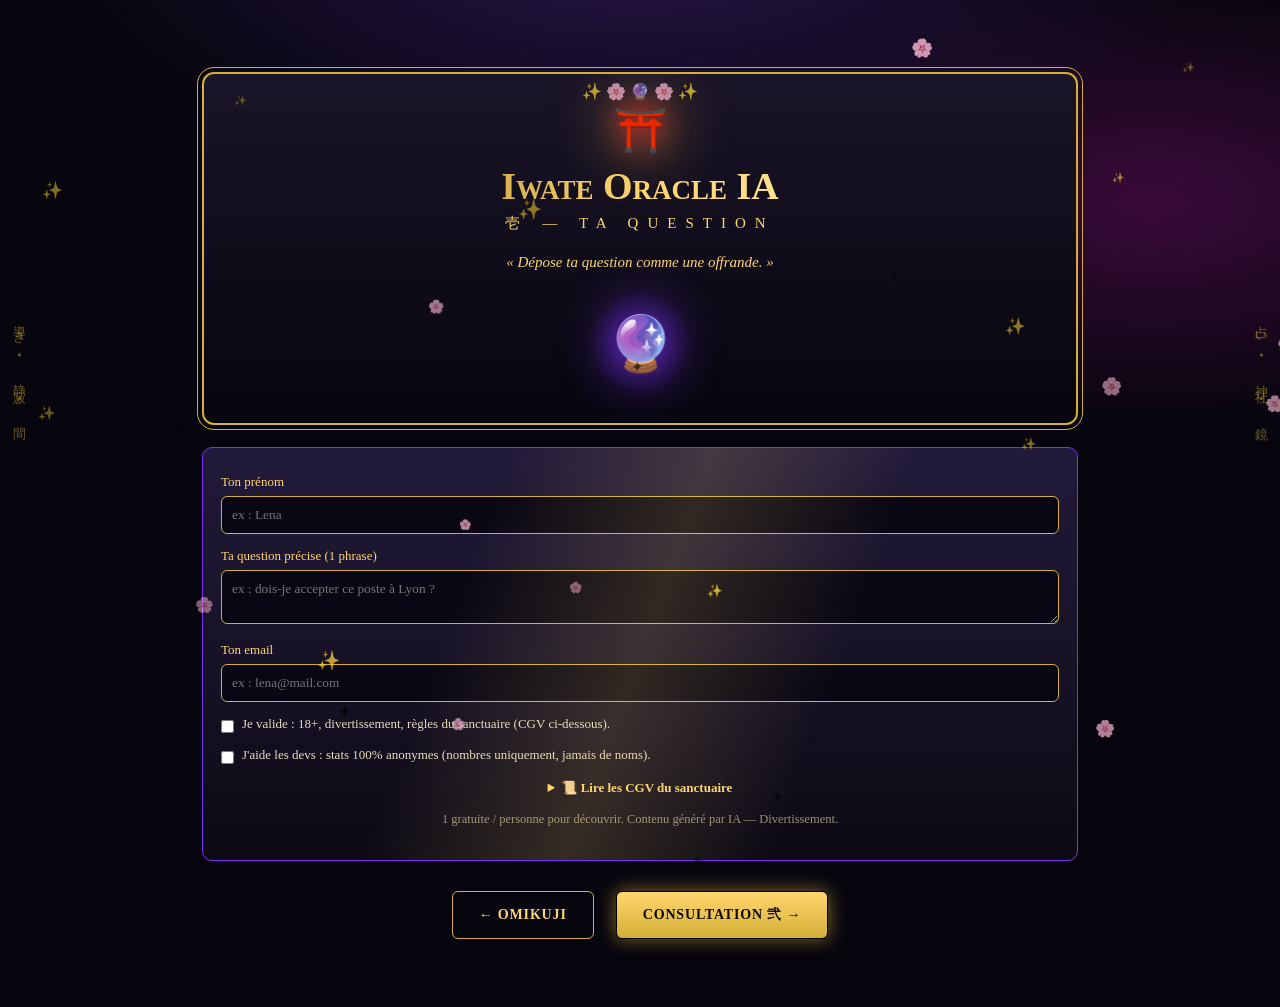
<file: question.html>
﻿<!DOCTYPE html>
<html lang="fr">
<head>
<meta charset="UTF-8">
<meta name="viewport" content="width=device-width, initial-scale=1">
<title>🎁 Iwate Oracle — 壱 Question</title>
<link rel="stylesheet" href="style.css?v=8">
<style>.wrap{padding-top:64px}.crest{margin-top:8px}</style>
</head>
<body>
<canvas id="fx"></canvas>
<div class="tategaki left">導き • 静寂 • 間</div>
<div class="tategaki right">占い • 神社 • 鏡</div>
<div class="wrap">
<div class="crest">
<div class="torii">⛩️</div>
<h1>Iwate Oracle IA</h1>
<div class="jp-sub">壱 — TA QUESTION</div>
<div class="litany">« Dépose ta question comme une offrande. »</div>
<div class="orb" style="font-size:54px;margin:0 auto">🔮</div>
</div>
<div class="card">
<label>Ton prénom</label><input id="f_prenom" placeholder="ex : Lena">
<label>Ta question précise (1 phrase)</label><textarea id="f_q" rows="2" placeholder="ex : dois-je accepter ce poste à Lyon ?"></textarea>
<label>Ton email</label><input id="f_contact" placeholder="ex : lena@mail.com">
<label style="display:flex;gap:8px;align-items:flex-start;font-size:13px;color:var(--parch);cursor:pointer"><input type="checkbox" id="f_cgv" style="width:auto;margin-top:4px" onchange="gateGo()"> <span>Je valide : 18+, divertissement, règles du sanctuaire (CGV ci-dessous).</span></label>
<label style="display:flex;gap:8px;align-items:flex-start;font-size:13px;color:var(--parch);cursor:pointer"><input type="checkbox" id="f_stats" style="width:auto;margin-top:4px"> <span>J'aide les devs : stats 100% anonymes (nombres uniquement, jamais de noms).</span></label>
<details style="margin-top:10px"><summary style="cursor:pointer;color:var(--gold2);font-weight:700;font-size:13px">📜 Lire les CGV du sanctuaire</summary><div style="font-size:13px;color:#d6cdb2;line-height:1.8;text-align:left;margin-top:8px">
<b style="color:var(--gold2)">1. Objet.</b> Guidances de divertissement (question mail, séance VR, PDF souvenir). Aucune prédiction garantie, aucune obligation de résultat.<br>
<b style="color:var(--gold2)">2. Qui.</b> 18+ uniquement. Cocher = tu déclares avoir 18 ans ou plus.<br>
<b style="color:var(--gold2)">3. IA déclarée.</b> Avatar 100% IA, contenu généré par IA (EU AI Act).<br>
<b style="color:var(--gold2)">4. Prix & paiement.</b> Tarifs affichés sur la page Consultation avant tout RDV. Paiement sur place : cash grandement apprécié, transfert IBAN accepté.<br>
<b style="color:var(--gold2)">5. Rétractation.</b> En réservant, tu demandes l'exécution à la date choisie et reconnais perdre ton droit de rétractation une fois la séance réalisée (art. VI.53 du Code de droit économique belge ; 14 jours sinon).<br>
<b style="color:var(--gold2)">6. Données.</b> Minimales (prénom, question, email), 12 mois max puis supprimées, suppression sur simple mail. Stats 100% anonymes avec ta case cochée, parfois partagées avec des partenaires d'études. Conforme RGPD.<br>
<b style="color:var(--gold2)">7. Limites.</b> Divertissement uniquement : pas de médical, juridique, psy ni financier. En cas de coup dur, parles-en à un pro.<br>
<b style="color:var(--gold2)">8. Contenus.</b> Guidances et PDF pour usage personnel uniquement.<br>
<b style="color:var(--gold2)">9. Contact & litiges.</b> contact.isekaixr@gmail.com — droit belge, médiation de consommation + plateforme européenne ec.europa.eu/consumers/odr. Éditeur du site : Isekai XR. Prestations facturées via la coopérative Smart (détails et n° d'entreprise sur facture).
</div></details>
<a class="btn btn-free" id="freeBtn" style="display:none" href="#" onclick="freeGo();return false;">✨ Envoyer ma question gratuite</a>
<p style="font-size:12.5px;color:var(--mut)">1 gratuite / personne pour découvrir. Contenu généré par IA — Divertissement.</p>
</div>
<div style="display:flex;gap:10px;justify-content:center;align-items:center;flex-wrap:wrap;margin-top:18px">
<a class="btn btn-ghost" href="omikuji.html">← OMIKUJI</a>
<a class="btn btn-pay" href="packs.html">CONSULTATION 弐 →</a>
</div>
<script>
function gateGo(){document.getElementById('freeBtn').style.display=document.getElementById('f_cgv').checked?'inline-flex':'none';}
function freeGo(){var p=document.getElementById('f_prenom').value||'voyageur';var q=document.getElementById('f_q').value||'(à préciser)';var c=document.getElementById('f_contact').value||'';var s=document.getElementById('f_stats').checked?'oui':'non';var txt='Salut Iwate ! Je suis '+p+'. Ma mini-question gratuite : '+q+' Mon contact : '+c+' Validation 18+/regles : oui. Consentement stats anonymes : '+s;window.open('mailto:contact.isekaixr@gmail.com?subject='+encodeURIComponent('Question Oracle - '+p)+'&body='+encodeURIComponent(txt),'_blank');}
(function(){var c=document.getElementById('fx');if(!c)return;var x=c.getContext('2d'),P=[];function rs(){c.width=innerWidth;c.height=innerHeight;}rs();addEventListener('resize',rs);var g=['✨','🌸','✦'];for(var i=0;i<30;i++){P.push({x:Math.random()*innerWidth,y:Math.random()*innerHeight,s:8+Math.random()*12,vy:-.2-Math.random()*.5,g:g[i%3],a:.3+Math.random()*.5});}
(function loop(){x.clearRect(0,0,c.width,c.height);for(var i=0;i<P.length;i++){var p=P[i];p.y+=p.vy;if(p.y<-20){p.y=innerHeight+20;}x.globalAlpha=p.a;x.font=p.s+'px serif';x.fillText(p.g,p.x,p.y);}x.globalAlpha=1;requestAnimationFrame(loop);})();})();
</script>
<script src="reveal.js"></script>
</body>
</html>
</file>
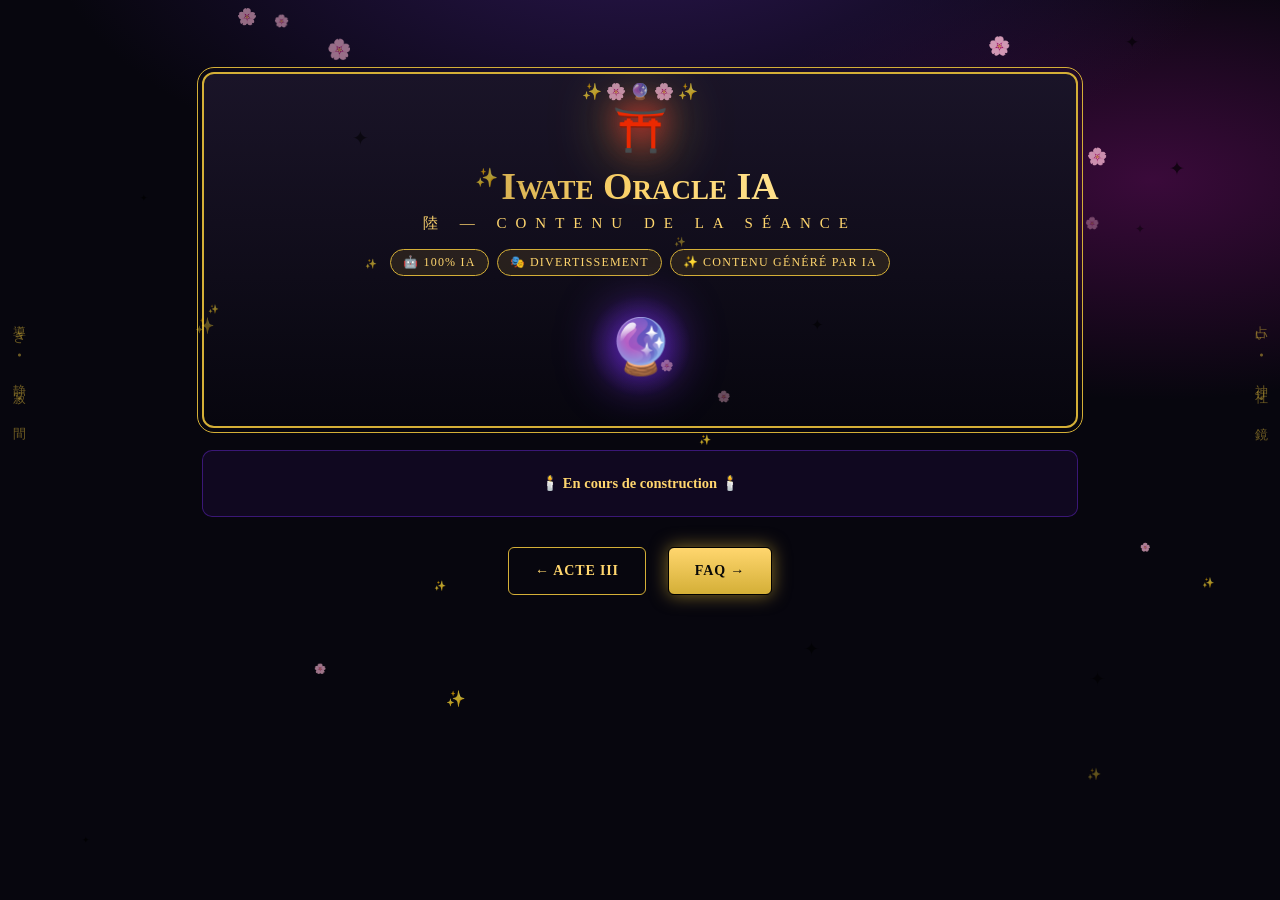
<file: seance.html>
﻿<!DOCTYPE html>
<html lang="fr">
<head>
<meta charset="UTF-8">
<meta name="viewport" content="width=device-width, initial-scale=1">
<title>🔮 Iwate Oracle — 陸 Séance</title>
<link rel="stylesheet" href="style.css?v=9">
<style>.wrap{padding-top:64px}.crest{margin-top:8px}</style>
</head>
<body>
<canvas id="fx"></canvas>
<div class="tategaki left">導き • 静寂 • 間</div>
<div class="tategaki right">占い • 神社 • 鏡</div>
<div class="wrap">
<div class="crest">
<div class="torii">⛩️</div>
<h1>Iwate Oracle IA</h1>
<div class="jp-sub">陸 — CONTENU DE LA SÉANCE</div>
<div class="badges"><span class="badge">🤖 100% IA</span><span class="badge">🎭 divertissement</span><span class="badge">✨ contenu généré par IA</span></div>
<div class="orb" style="font-size:54px;margin:18px auto 0">🔮</div>
</div>
<div class="spirit">🕯️ <b style="color:var(--gold2)">En cours de construction</b> 🕯️</div>
<div style="display:flex;gap:10px;justify-content:center;align-items:center;flex-wrap:wrap;margin-top:18px">
<a class="btn btn-ghost" href="iwate3.html">← ACTE III</a>
<a class="btn btn-pay" href="infos.html">FAQ →</a>
</div>
</div>
<script>
(function(){var c=document.getElementById('fx');if(!c)return;var x=c.getContext('2d'),P=[];function rs(){c.width=innerWidth;c.height=innerHeight;}rs();addEventListener('resize',rs);var g=['✨','🌸','✦'];for(var i=0;i<30;i++){P.push({x:Math.random()*innerWidth,y:Math.random()*innerHeight,s:8+Math.random()*12,vy:-.2-Math.random()*.5,g:g[i%3],a:.3+Math.random()*.5});}
(function loop(){x.clearRect(0,0,c.width,c.height);for(var i=0;i<P.length;i++){var p=P[i];p.y+=p.vy;if(p.y<-20){p.y=innerHeight+20;}x.globalAlpha=p.a;x.font=p.s+'px serif';x.fillText(p.g,p.x,p.y);}x.globalAlpha=1;requestAnimationFrame(loop);})();})();
</script>
<script src="reveal.js"></script>
</body>
</html>
</file>
<file: style.css>
:root{--bg:#07060e;--vio:#7b2ff7;--gold:#d4af37;--gold2:#ffd66e;--parch:#e8dcc0;--mut:#9a8f75;--pink:#ff7ad9;--cyan:#4de3ff}
*{box-sizing:border-box}body{margin:0;font-family:"Hiragino Mincho ProN","Noto Serif JP",Georgia,serif;background:radial-gradient(1000px 500px at 50% -10%,#2b1650 0%,transparent 60%),radial-gradient(800px 400px at 90% 20%,#3a0a3a 0%,transparent 55%),var(--bg);color:var(--parch);min-height:100vh;overflow-x:hidden}
.tategaki{position:fixed;top:35%;writing-mode:vertical-rl;font-size:13px;letter-spacing:.5em;color:rgba(212,175,55,.5);z-index:5;user-select:none}
.tategaki.left{left:10px}.tategaki.right{right:10px}
@media(max-width:1100px){.tategaki{display:none}}
.petal{position:fixed;top:-30px;font-size:18px;opacity:.8;animation:fall linear infinite;pointer-events:none;z-index:6}
@keyframes fall{to{transform:translateY(110vh) rotate(320deg)}}
.wrap{max-width:920px;margin:0 auto;padding:64px 22px 60px;text-align:center}
.crest{border:2px solid var(--gold);outline:1px solid var(--gold);outline-offset:4px;background:linear-gradient(180deg,#1a1428,#07060e);padding:28px 20px;border-radius:12px;position:relative;overflow:hidden}
.crest::after{content:"✨ 🌸 🔮 🌸 ✨";position:absolute;top:8px;left:0;right:0;opacity:.7;animation:twinkle 2.8s ease-in-out infinite}
@keyframes twinkle{0%,100%{opacity:.3}50%{opacity:.9}}
.crest h1{margin:8px 0 4px;font-size:38px;background:linear-gradient(90deg,#8a6a1a,var(--gold2),#fff6c8,var(--gold2),#8a6a1a);background-size:200% auto;-webkit-background-clip:text;background-clip:text;color:transparent;animation:shine 4s linear infinite;font-variant:small-caps}
@keyframes shine{to{background-position:200% center}}
.jp-sub{font-size:15px;letter-spacing:.6em;color:var(--gold2);margin:6px 0}
.crystal{font-size:56px;filter:drop-shadow(0 0 18px #7b2ff7);animation:float 3.5s ease-in-out infinite}
@keyframes float{0%,100%{transform:translateY(0)}50%{transform:translateY(-10px)}}
.hero{width:100%;max-width:520px;border:2px solid var(--gold);border-radius:12px;box-shadow:0 0 40px rgba(123,47,247,.6),0 0 90px rgba(212,175,55,.3);margin:18px auto 16px;display:block}
.litany{font-style:italic;color:var(--gold2);margin:14px 0;line-height:2;font-size:15px}
.runes{letter-spacing:.4em;color:var(--vio);opacity:.8;margin:10px 0}
.badges{display:flex;gap:8px;justify-content:center;flex-wrap:wrap;margin:16px 0}
.badge{border:1px solid var(--gold);padding:5px 12px;font-size:12px;text-transform:uppercase;letter-spacing:.1em;color:var(--gold2);border-radius:20px;background:rgba(212,175,55,.12)}
h2.sec{color:var(--gold2);font-variant:small-caps;letter-spacing:.08em;margin:34px 0 6px;line-height:1.6}
h2.sec .kanji{display:block;font-size:13px;letter-spacing:.5em;color:var(--vio);margin-bottom:4px}
.grid{display:grid;grid-template-columns:repeat(auto-fit,minmax(240px,1fr));gap:14px;margin:22px 0;text-align:left}
.card{background:linear-gradient(180deg,#221a3a,#0d0a14);border:1px solid var(--vio);border-radius:10px;padding:18px;position:relative;overflow:hidden}
.card::before{content:"";position:absolute;inset:0;background:linear-gradient(110deg,transparent 30%,rgba(255,214,110,.16) 50%,transparent 70%);animation:cardshine 3.8s ease-in-out infinite;pointer-events:none}
@keyframes cardshine{0%{transform:translateX(-100%)}60%,100%{transform:translateX(100%)}}
.card h3{margin:6px 0;color:var(--gold2)}
.card p{font-size:14px;line-height:1.7;color:#d6cdb2}
.price{font-size:28px;color:var(--gold2);font-weight:800;text-shadow:0 0 14px rgba(255,214,110,.6)}
.btn{display:inline-flex;align-items:center;justify-content:center;margin:8px 6px;padding:13px 26px;font-weight:800;text-decoration:none;text-transform:uppercase;letter-spacing:.06em;border-radius:6px;font-size:14px;text-align:center;line-height:1.4}
.btn-pay{background:linear-gradient(180deg,var(--gold2),var(--gold));color:#0a0908;border:1px solid #000;box-shadow:0 0 18px rgba(212,175,55,.6)}
.btn-ghost{background:transparent;color:var(--gold2);border:1px solid var(--gold);font-size:14px;padding:13px 26px;box-shadow:none}
.btn-wa{background:transparent;color:#9ddeb0;border:1px solid #3ddc84}
.btn-free{background:transparent;color:var(--gold2);border:1px dashed var(--gold)}
.btn-free.is-off{opacity:.45;filter:grayscale(.5);cursor:not-allowed}
.only-direct{text-align:center}
.btn:disabled{opacity:.4}
/* GACHA */
.gacha{background:linear-gradient(180deg,#1c0f2e,#0a0714);border:2px solid var(--gold);border-radius:14px;padding:22px;margin:22px 0;position:relative;overflow:hidden}
.gacha .odds{font-size:12px;color:var(--mut)}
.pull-result{font-size:20px;min-height:88px;margin:14px 0;line-height:1.7;border:1px dashed rgba(212,175,55,.5);border-radius:10px;padding:14px;background:rgba(0,0,0,.35)}
.rar-N{color:#d6cdb2}.rar-R{color:var(--cyan)}.rar-SR{color:var(--pink)}.rar-SSR{color:var(--gold2);text-shadow:0 0 16px rgba(255,214,110,.8);font-weight:800}
.collection{display:flex;gap:6px;flex-wrap:wrap;justify-content:center;margin-top:10px;font-size:12px;color:var(--mut)}
.spirit{background:rgba(123,47,247,.08);border:1px solid rgba(123,47,247,.4);border-radius:10px;padding:18px;margin:22px 0;line-height:2;font-size:14.5px}
.faq{text-align:left;background:#100d09;border:1px solid var(--gold);border-radius:10px;padding:18px;margin:22px 0}
.faq details{margin:10px 0;border-bottom:1px solid rgba(212,175,55,.2);padding-bottom:8px}
.faq summary{cursor:pointer;color:var(--gold2);font-weight:700}
.faq p{color:#d6cdb2;font-size:14px;line-height:1.7}
.temoi{border:1px solid rgba(212,175,55,.4);border-radius:10px;padding:18px;margin:22px 0;background:rgba(212,175,55,.05)}
.disclaimer{margin-top:26px;border:1px dashed var(--gold);padding:14px 18px;font-size:13px;color:var(--mut);line-height:1.7;background:#100d09;text-align:left}
.legal{margin-top:14px;font-size:12px;color:var(--mut);line-height:1.7}
.hanko{display:inline-block;background:#b91c1c;color:#fff;font-weight:800;padding:6px 10px;border-radius:4px;box-shadow:0 0 0 2px #fff inset,0 0 0 3px #b91c1c;font-size:14px;letter-spacing:.15em;margin-top:10px}
.logo-foot{height:84px;width:auto;margin-top:12px;filter:drop-shadow(0 0 18px rgba(212,175,55,.45));}
.foot{margin-top:18px;color:var(--mut);font-size:13px;font-style:italic}
.foot b{color:var(--gold2)}
input,textarea{width:100%;background:#0a0714;border:1px solid var(--gold);border-radius:6px;color:var(--parch);padding:10px;margin:6px 0;font-family:inherit}
label{font-size:13px;color:var(--gold2);text-align:left;display:block;margin-top:8px}
/* — CodePen x3 fusionné (crédit pens d'inspi) — */
.orb{font-size:90px;text-align:center;filter:drop-shadow(0 0 25px #7b2ff7);cursor:pointer;animation:orb-float 3s ease-in-out infinite;user-select:none}
.orb.shake{animation:orb-shake .6s}
@keyframes orb-float{0%,100%{transform:translateY(0)}50%{transform:translateY(-12px)}}
@keyframes orb-shake{0%,100%{transform:rotate(0)}25%{transform:rotate(-15deg) scale(1.1)}50%{transform:rotate(15deg) scale(1.2)}75%{transform:rotate(-8deg)}}
.gacha-btn{display:inline-block;padding:15px 35px;font-weight:900;color:#0a0908 !important;text-decoration:none;border-radius:10px;background:linear-gradient(90deg,#8a6a1a,#ffd66e,#fff6c8,#ffd66e,#8a6a1a);background-size:200% auto;animation:gacha-shine 3s linear infinite;box-shadow:0 0 25px rgba(212,175,55,.7);text-transform:uppercase;letter-spacing:.06em}
@keyframes gacha-shine{to{background-position:200% center}}
.gacha-btn:hover{transform:scale(1.05)}
.gacha-btn:disabled{opacity:.4}
.torii{font-size:44px;text-align:center;filter:drop-shadow(0 0 14px #ff2d2d) drop-shadow(0 0 30px #d4af37);animation:torii-portal 2.5s ease-in-out infinite;margin:2px 0 0}
@keyframes torii-portal{0%,100%{opacity:.75;transform:scale(1)}50%{opacity:1;transform:scale(1.06)}}
/* — workflow vertical : chaque module = nouvel écran fondu — */
.hub{display:flex;flex-direction:column;gap:10px;margin:22px auto;max-width:420px}
.hub button{background:linear-gradient(180deg,#221a3a,#0d0a14);border:1px solid var(--gold);color:var(--parch);border-radius:12px;padding:14px;font-size:16px;font-weight:800;cursor:pointer;letter-spacing:.04em}
.hub button small{display:block;font-weight:400;font-size:12.5px;color:var(--mut);margin-top:4px}
.hub button:hover{box-shadow:0 0 22px rgba(212,175,55,.4);transform:translateY(-1px)}
.mod.open{position:fixed;inset:0;z-index:40;background:radial-gradient(900px 400px at 50% -5%,#2b1650,transparent),#07060e;overflow-y:auto;padding:24px 18px 70px;animation:screen-in .45s ease}
@keyframes screen-in{from{opacity:0;transform:translateY(26px) scale(.99)}to{opacity:1;transform:none}}
.mod .back{display:none}
.mod.open .back{display:inline-block;margin-bottom:12px;background:transparent;border:1px solid var(--gold);color:var(--gold2);border-radius:999px;padding:8px 18px;cursor:pointer;font-weight:800}
.stage{position:relative;max-width:520px;margin:16px auto 4px}
.stage .hero{margin:0}
.orb{position:relative;z-index:2;width:104px;height:104px;margin:-52px auto 0;display:flex;align-items:center;justify-content:center;font-size:72px;background:radial-gradient(circle,rgba(123,47,247,.4) 0%,rgba(123,47,247,.12) 45%,transparent 70%);border-radius:50%;cursor:pointer;animation:orb-float 3s ease-in-out infinite;user-select:none}
/* — néo-Flash : voile d'entrée + canvas lucioles — */
#fx{position:fixed;inset:0;z-index:4;pointer-events:none}
#veil{position:fixed;inset:0;z-index:50;background:radial-gradient(800px 400px at 50% 30%,#2b1650,transparent),#050409;display:flex;flex-direction:column;align-items:center;justify-content:center;gap:14px;cursor:pointer;transition:opacity .8s}
#veil.hide{opacity:0;pointer-events:none}
#veil .big{font-size:90px;filter:drop-shadow(0 0 30px #d4af37);animation:torii-portal 2s ease-in-out infinite}
#veil .enter{font-size:15px;letter-spacing:.4em;color:var(--gold2)}


/* reveals on scroll (sublime) */
.rv{opacity:0;transform:translateY(28px) scale(.99);transition:opacity .7s ease,transform .7s ease}
.rv.in{opacity:1;transform:none}
.crest,.gacha,.card,.faq,.temoi,.spirit{margin-bottom:22px}
.crest:last-child,.gacha:last-child,.card:last-child{margin-bottom:0}
@media (prefers-reduced-motion: reduce){.rv{opacity:1;transform:none;transition:none}}
/* — index : nav, hero, marquee, pastille son, cadre modal, snap (ex-bloc inline) — */
.topnav{position:fixed;top:0;left:0;right:0;z-index:30;display:flex;align-items:center;gap:14px;padding:12px 18px;background:rgba(7,6,14,.72);backdrop-filter:blur(10px);border-bottom:1px solid rgba(212,175,55,.3)}
.topnav b{color:var(--gold2);letter-spacing:.12em}
.topnav a{color:var(--parch);text-decoration:none;font-size:13px;font-weight:700}
.topnav a:hover{color:var(--gold2)}
.hero-full{min-height:100svh;display:flex;flex-direction:column;justify-content:flex-end;position:relative;overflow:hidden;border:1px solid var(--gold);border-radius:14px;margin-top:56px;background:#000}
.hero-full img.bg{position:absolute;inset:0;width:100%;height:100%;object-fit:cover;opacity:.55}
.hero-full .shade{position:absolute;inset:0;background:linear-gradient(180deg,transparent 30%,rgba(7,6,14,.88) 78%,#07060e)}
.hero-full .inner{position:relative;padding:34px 26px 26px;text-align:left}
.hero-full h1{font-size:clamp(44px,9vw,110px);margin:6px 0;line-height:.95;color:#fff;font-variant:small-caps}
.hero-full h1 span{color:var(--gold2)}
.hero-full p{max-width:560px;color:#d6cdb2;line-height:1.7}
.cta-row{display:flex;gap:10px;flex-wrap:wrap;margin-top:14px}
.marquee{overflow:hidden;white-space:nowrap;border-top:1px solid rgba(212,175,55,.35);border-bottom:1px solid rgba(212,175,55,.35);margin:22px 0;padding:10px 0;color:var(--gold2);letter-spacing:.25em;font-size:13px}
.marquee span{display:inline-block;padding-right:40px;animation:mq 18s linear infinite}
@keyframes mq{to{transform:translateX(-50%)}}
#sndBtn{position:fixed;left:10px;top:62%;z-index:40;background:rgba(7,6,14,.6);border:1px solid rgba(212,175,55,.4);color:var(--gold2);border-radius:50%;width:34px;height:34px;font-size:15px;cursor:pointer;opacity:.55;backdrop-filter:blur(6px)}
#sndBtn:hover{opacity:1}
@media(max-width:1100px){#sndBtn{left:auto;right:10px;top:auto;bottom:14px}}
#fModal{position:fixed;inset:0;z-index:60;display:none;align-items:center;justify-content:center;padding:18px;background:rgba(4,3,10,.78);backdrop-filter:blur(6px)}
#fModal.on{display:flex}
.frame-box{width:min(880px,100%);height:min(88vh,860px);display:flex;flex-direction:column;background:linear-gradient(180deg,#171130,#0a0714);border:2px solid var(--gold);outline:1px solid var(--gold);outline-offset:5px;border-radius:14px;overflow:hidden;animation:frame-in .35s ease;box-shadow:0 0 60px rgba(123,47,247,.45),0 0 100px rgba(212,175,55,.2);padding:12px;gap:12px}
@keyframes frame-in{from{opacity:0;transform:translateY(22px) scale(.98)}to{opacity:1;transform:none}}
.frame-head{display:flex;align-items:center;gap:10px;padding:10px 14px;border:1px solid rgba(212,175,55,.4);border-radius:10px;background:rgba(0,0,0,.35)}
.frame-head b{color:var(--gold2);letter-spacing:.15em;font-size:14px}
.frame-head button{margin-left:auto;background:transparent;border:1px solid var(--gold);color:var(--gold2);border-radius:999px;padding:6px 16px;cursor:pointer;font-weight:800}
.frame-box iframe{flex:1;width:100%;border:1px solid rgba(212,175,55,.35);border-radius:10px;background:#07060e}
html{scroll-snap-type:y proximity;scroll-behavior:smooth}
.hero-full,.marquee{scroll-snap-align:start;scroll-snap-stop:always;scroll-margin-top:60px}
</file>
